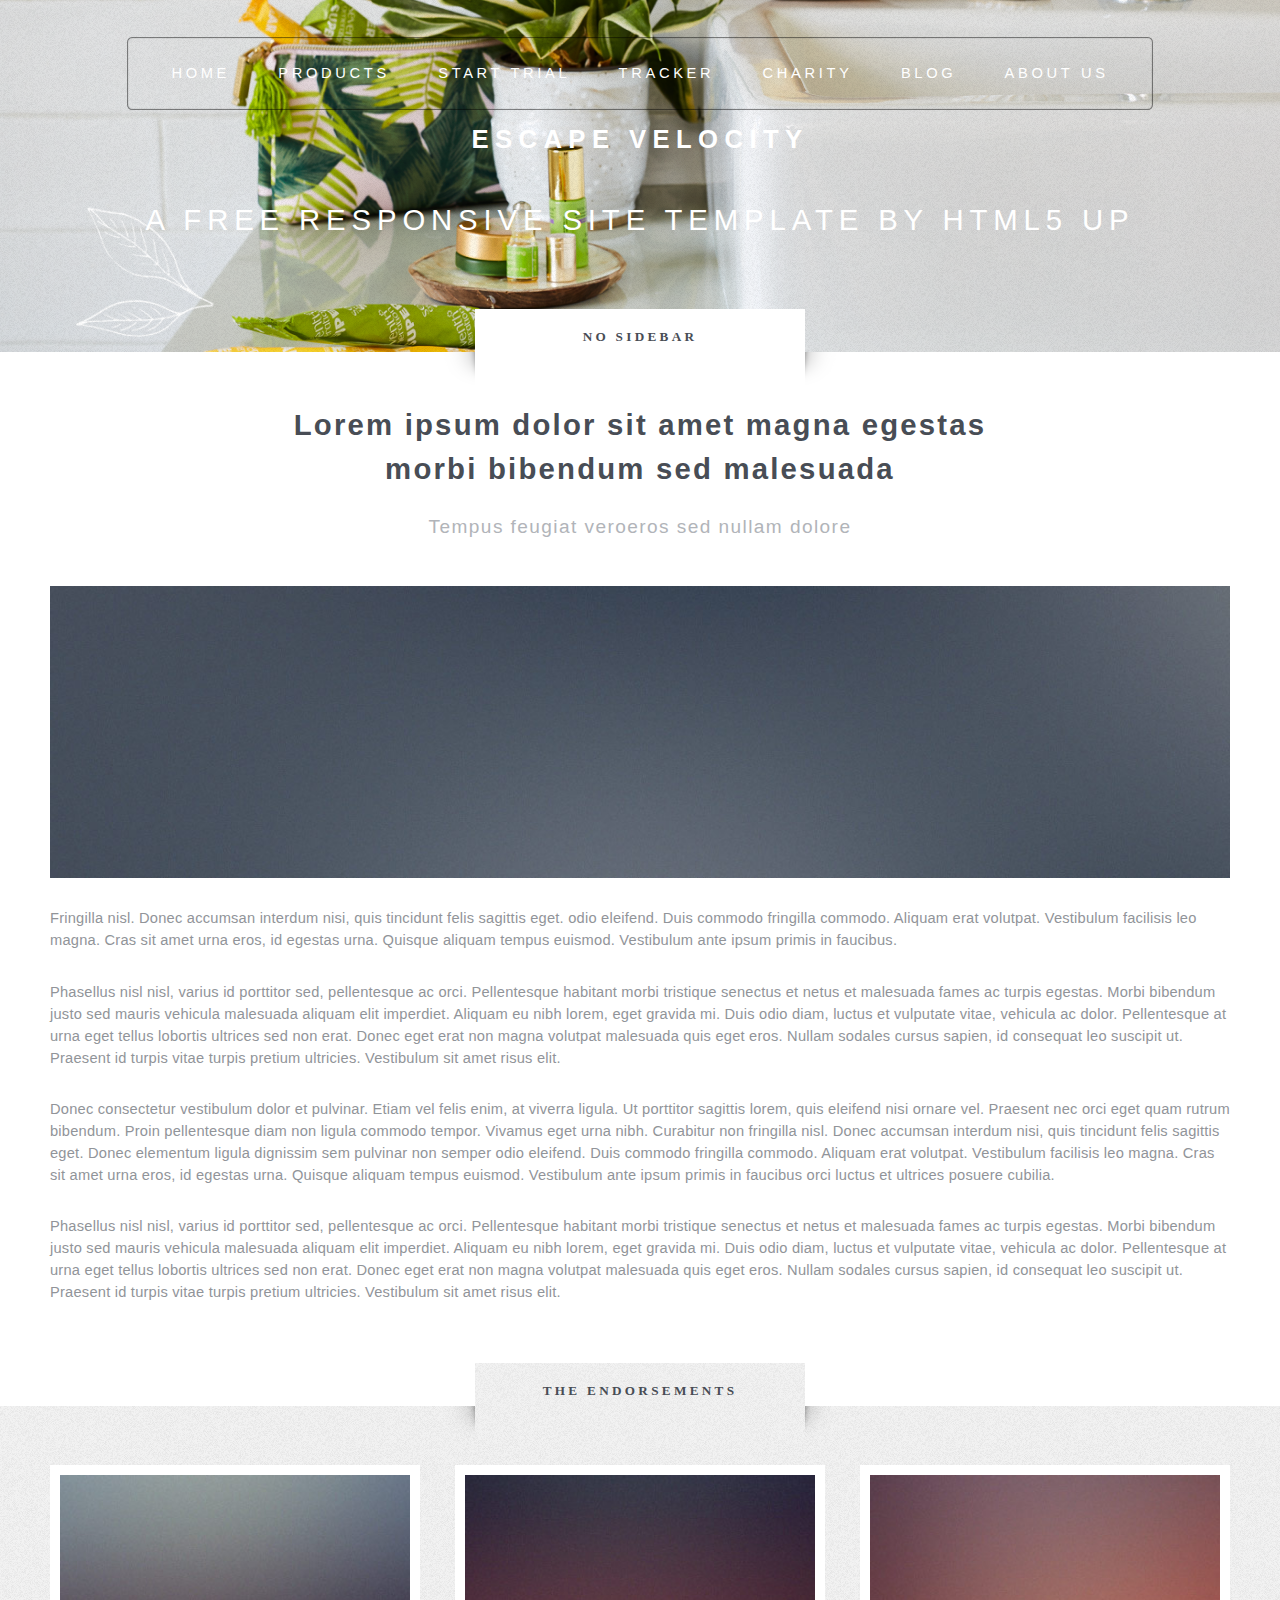
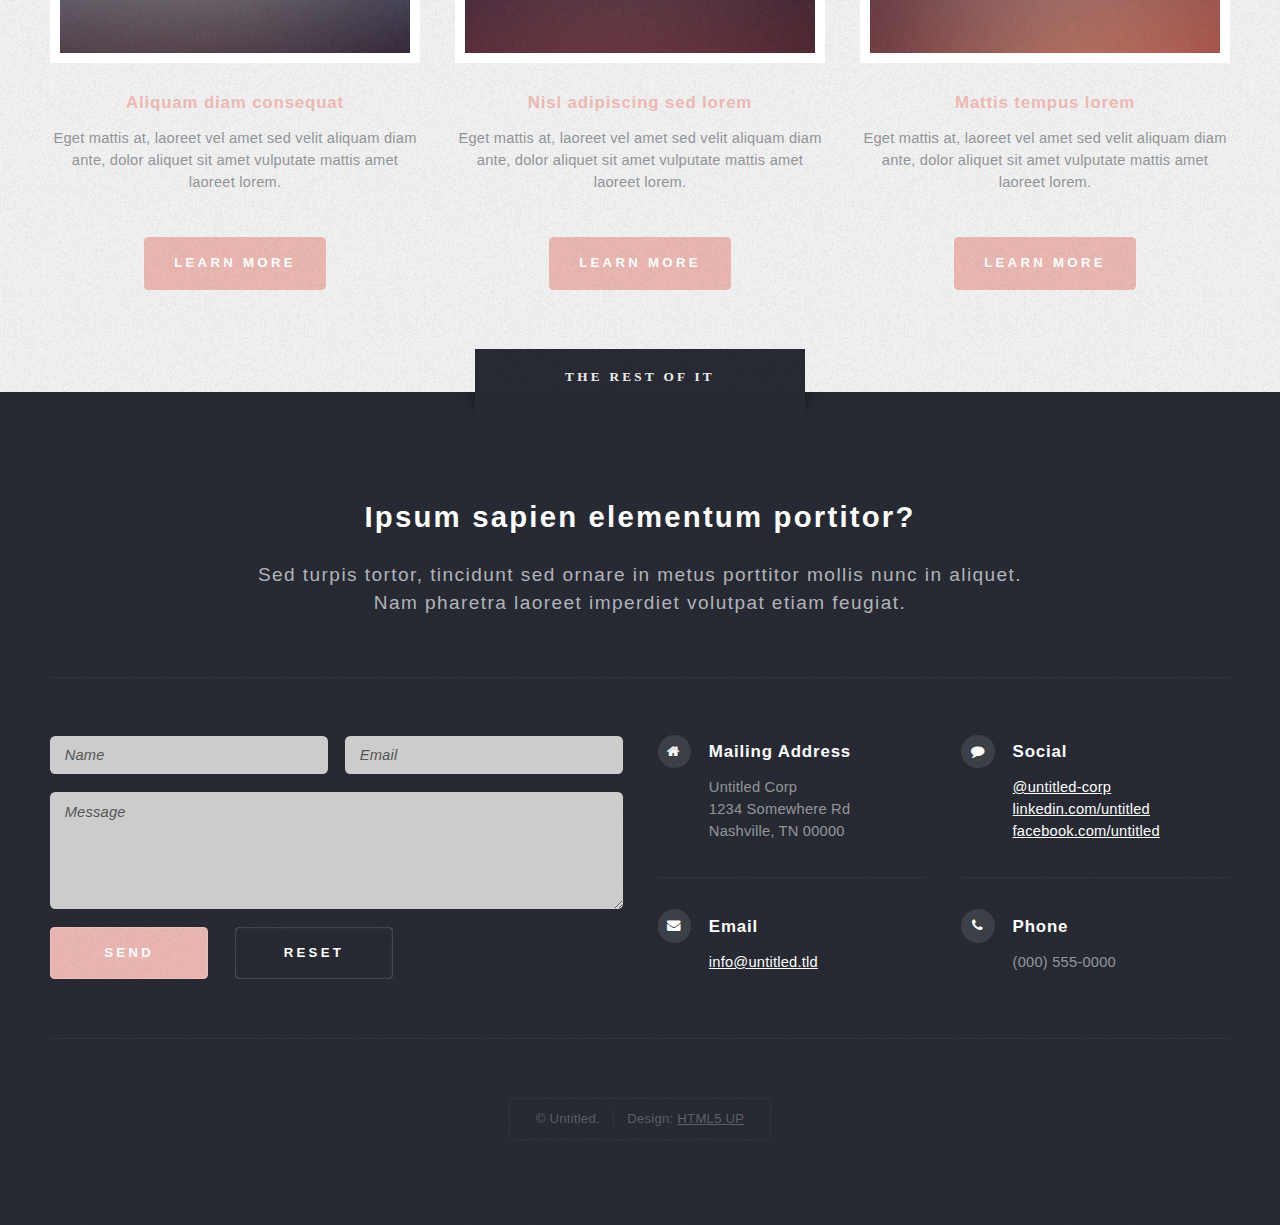
<file: aboutUs.html>
<!DOCTYPE HTML>
<!--
	Escape Velocity by HTML5 UP
	html5up.net | @ajlkn
	Free for personal and commercial use under the CCA 3.0 license (html5up.net/license)
-->
<html>
	<head>
		<title>No Sidebar - Escape Velocity by HTML5 UP</title>
		<meta charset="utf-8" />
		<meta name="viewport" content="width=device-width, initial-scale=1, user-scalable=no" />
		<link rel="stylesheet" href="https://stackpath.bootstrapcdn.com/bootstrap/4.1.3/css/bootstrap.min.css" integrity="sha384-MCw98/SFnGE8fJT3GXwEOngsV7Zt27NXFoaoApmYm81iuXoPkFOJwJ8ERdknLPMO" crossorigin="anonymous">
		<link rel="stylesheet" href="assets/css/main.css" />
		<link rel="stylesheet" href="startTrial.css" />

	</head>
	<body class="no-sidebar is-preload">
		<div id="page-wrapper">

			<!-- Header -->
				<section id="header" class="wrapper">

					<!-- Logo -->
						<div id="logo">
							<h1><a href="index.html">Escape Velocity</a></h1>
							<p>A free responsive site template by HTML5 UP</p>
						</div>

					<!-- Nav -->
			<nav id="nav">
							<ul>
								<li class="current"><a href="index.html">Home</a></li>
								<li><a href="products.html">Products</a></li>
								<li><a href="startTrial.html">Start Trial</a></li>
								<li><a href="tracker.html">Tracker</a></li>
								<li><a href="charity.html">Charity</a></li>
								<li><a href="blog.html">Blog</a></li>
								<li><a href="aboutUs.html">About Us</a></li>
							</ul>
						</nav>

				</section>

			<!-- Main -->
				<div id="main" class="wrapper style2">
					<div class="title">No Sidebar</div>
					<div class="container">

						<!-- Content -->
							<div id="content">
								<article class="box post">
									<header class="style1">
										<h2>Lorem ipsum dolor sit amet magna egestas<br class="mobile-hide" />
										morbi bibendum sed malesuada</h2>
										<p>Tempus feugiat veroeros sed nullam dolore</p>
									</header>
									<a href="#" class="image featured">
										<img src="images/pic01.jpg" alt="" />
									</a>
									<p>Fringilla nisl. Donec accumsan interdum nisi, quis tincidunt felis sagittis eget.
									odio eleifend. Duis commodo fringilla commodo. Aliquam erat volutpat. Vestibulum
									facilisis leo magna. Cras sit amet urna eros, id egestas urna. Quisque aliquam
									tempus euismod. Vestibulum ante ipsum primis in faucibus.</p>
									<p>Phasellus nisl nisl, varius id porttitor sed, pellentesque ac orci. Pellentesque
									habitant morbi tristique senectus et netus et malesuada fames ac turpis egestas. Morbi
									bibendum justo sed mauris vehicula malesuada aliquam elit imperdiet. Aliquam eu nibh
									lorem, eget gravida mi. Duis odio diam, luctus et vulputate vitae, vehicula ac dolor.
									Pellentesque at urna eget tellus lobortis ultrices sed non erat. Donec eget erat non
									magna volutpat malesuada quis eget eros. Nullam sodales cursus sapien, id consequat
									leo suscipit ut. Praesent id turpis vitae turpis pretium ultricies. Vestibulum sit
									amet risus elit.</p>
									<p>Donec consectetur vestibulum dolor et pulvinar. Etiam vel felis enim, at viverra
									ligula. Ut porttitor sagittis lorem, quis eleifend nisi ornare vel. Praesent nec orci
									eget quam rutrum bibendum. Proin pellentesque diam non ligula commodo tempor. Vivamus
									eget urna nibh. Curabitur non fringilla nisl. Donec accumsan interdum nisi, quis
									tincidunt felis sagittis eget. Donec elementum ligula dignissim sem pulvinar non semper
									odio eleifend. Duis commodo fringilla commodo. Aliquam erat volutpat. Vestibulum
									facilisis leo magna. Cras sit amet urna eros, id egestas urna. Quisque aliquam
									tempus euismod. Vestibulum ante ipsum primis in faucibus orci luctus et ultrices
									posuere cubilia.</p>
									<p>Phasellus nisl nisl, varius id porttitor sed, pellentesque ac orci. Pellentesque
									habitant morbi tristique senectus et netus et malesuada fames ac turpis egestas. Morbi
									bibendum justo sed mauris vehicula malesuada aliquam elit imperdiet. Aliquam eu nibh
									lorem, eget gravida mi. Duis odio diam, luctus et vulputate vitae, vehicula ac dolor.
									Pellentesque at urna eget tellus lobortis ultrices sed non erat. Donec eget erat non
									magna volutpat malesuada quis eget eros. Nullam sodales cursus sapien, id consequat
									leo suscipit ut. Praesent id turpis vitae turpis pretium ultricies. Vestibulum sit
									amet risus elit.</p>
								</article>
							</div>

					</div>
				</div>

			<!-- Highlights -->
				<section id="highlights" class="wrapper style3">
					<div class="title">The Endorsements</div>
					<div class="container">
						<div class="row aln-center">
							<div class="col-4 col-12-medium">
								<section class="highlight">
									<a href="#" class="image featured"><img src="images/pic02.jpg" alt="" /></a>
									<h3><a href="#">Aliquam diam consequat</a></h3>
									<p>Eget mattis at, laoreet vel amet sed velit aliquam diam ante, dolor aliquet sit amet vulputate mattis amet laoreet lorem.</p>
									<ul class="actions">
										<li><a href="#" class="button style1">Learn More</a></li>
									</ul>
								</section>
							</div>
							<div class="col-4 col-12-medium">
								<section class="highlight">
									<a href="#" class="image featured"><img src="images/pic03.jpg" alt="" /></a>
									<h3><a href="#">Nisl adipiscing sed lorem</a></h3>
									<p>Eget mattis at, laoreet vel amet sed velit aliquam diam ante, dolor aliquet sit amet vulputate mattis amet laoreet lorem.</p>
									<ul class="actions">
										<li><a href="#" class="button style1">Learn More</a></li>
									</ul>
								</section>
							</div>
							<div class="col-4 col-12-medium">
								<section class="highlight">
									<a href="#" class="image featured"><img src="images/pic04.jpg" alt="" /></a>
									<h3><a href="#">Mattis tempus lorem</a></h3>
									<p>Eget mattis at, laoreet vel amet sed velit aliquam diam ante, dolor aliquet sit amet vulputate mattis amet laoreet lorem.</p>
									<ul class="actions">
										<li><a href="#" class="button style1">Learn More</a></li>
									</ul>
								</section>
							</div>
						</div>
					</div>
				</section>

			<!-- Footer -->
				<section id="footer" class="wrapper">
					<div class="title">The Rest Of It</div>
					<div class="container">
						<header class="style1">
							<h2>Ipsum sapien elementum portitor?</h2>
							<p>
								Sed turpis tortor, tincidunt sed ornare in metus porttitor mollis nunc in aliquet.<br />
								Nam pharetra laoreet imperdiet volutpat etiam feugiat.
							</p>
						</header>
						<div class="row">
							<div class="col-6 col-12-medium">

								<!-- Contact Form -->
									<section>
										<form method="post" action="#">
											<div class="row gtr-50">
												<div class="col-6 col-12-small">
													<input type="text" name="name" id="contact-name" placeholder="Name" />
												</div>
												<div class="col-6 col-12-small">
													<input type="text" name="email" id="contact-email" placeholder="Email" />
												</div>
												<div class="col-12">
													<textarea name="message" id="contact-message" placeholder="Message" rows="4"></textarea>
												</div>
												<div class="col-12">
													<ul class="actions">
														<li><input type="submit" class="style1" value="Send" /></li>
														<li><input type="reset" class="style2" value="Reset" /></li>
													</ul>
												</div>
											</div>
										</form>
									</section>

							</div>
							<div class="col-6 col-12-medium">

								<!-- Contact -->
									<section class="feature-list small">
										<div class="row">
											<div class="col-6 col-12-small">
												<section>
													<h3 class="icon fa-home">Mailing Address</h3>
													<p>
														Untitled Corp<br />
														1234 Somewhere Rd<br />
														Nashville, TN 00000
													</p>
												</section>
											</div>
											<div class="col-6 col-12-small">
												<section>
													<h3 class="icon fa-comment">Social</h3>
													<p>
														<a href="#">@untitled-corp</a><br />
														<a href="#">linkedin.com/untitled</a><br />
														<a href="#">facebook.com/untitled</a>
													</p>
												</section>
											</div>
											<div class="col-6 col-12-small">
												<section>
													<h3 class="icon fa-envelope">Email</h3>
													<p>
														<a href="#">info@untitled.tld</a>
													</p>
												</section>
											</div>
											<div class="col-6 col-12-small">
												<section>
													<h3 class="icon fa-phone">Phone</h3>
													<p>
														(000) 555-0000
													</p>
												</section>
											</div>
										</div>
									</section>

							</div>
						</div>
						<div id="copyright">
							<ul>
								<li>&copy; Untitled.</li><li>Design: <a href="http://html5up.net">HTML5 UP</a></li>
							</ul>
						</div>
					</div>
				</section>

		</div>

		<!-- Scripts -->
			<script src="assets/js/jquery.min.js"></script>
			<script src="assets/js/jquery.dropotron.min.js"></script>
			<script src="assets/js/browser.min.js"></script>
			<script src="assets/js/breakpoints.min.js"></script>
			<script src="assets/js/util.js"></script>
			<script src="assets/js/main.js"></script>

	</body>
</html>
</file>
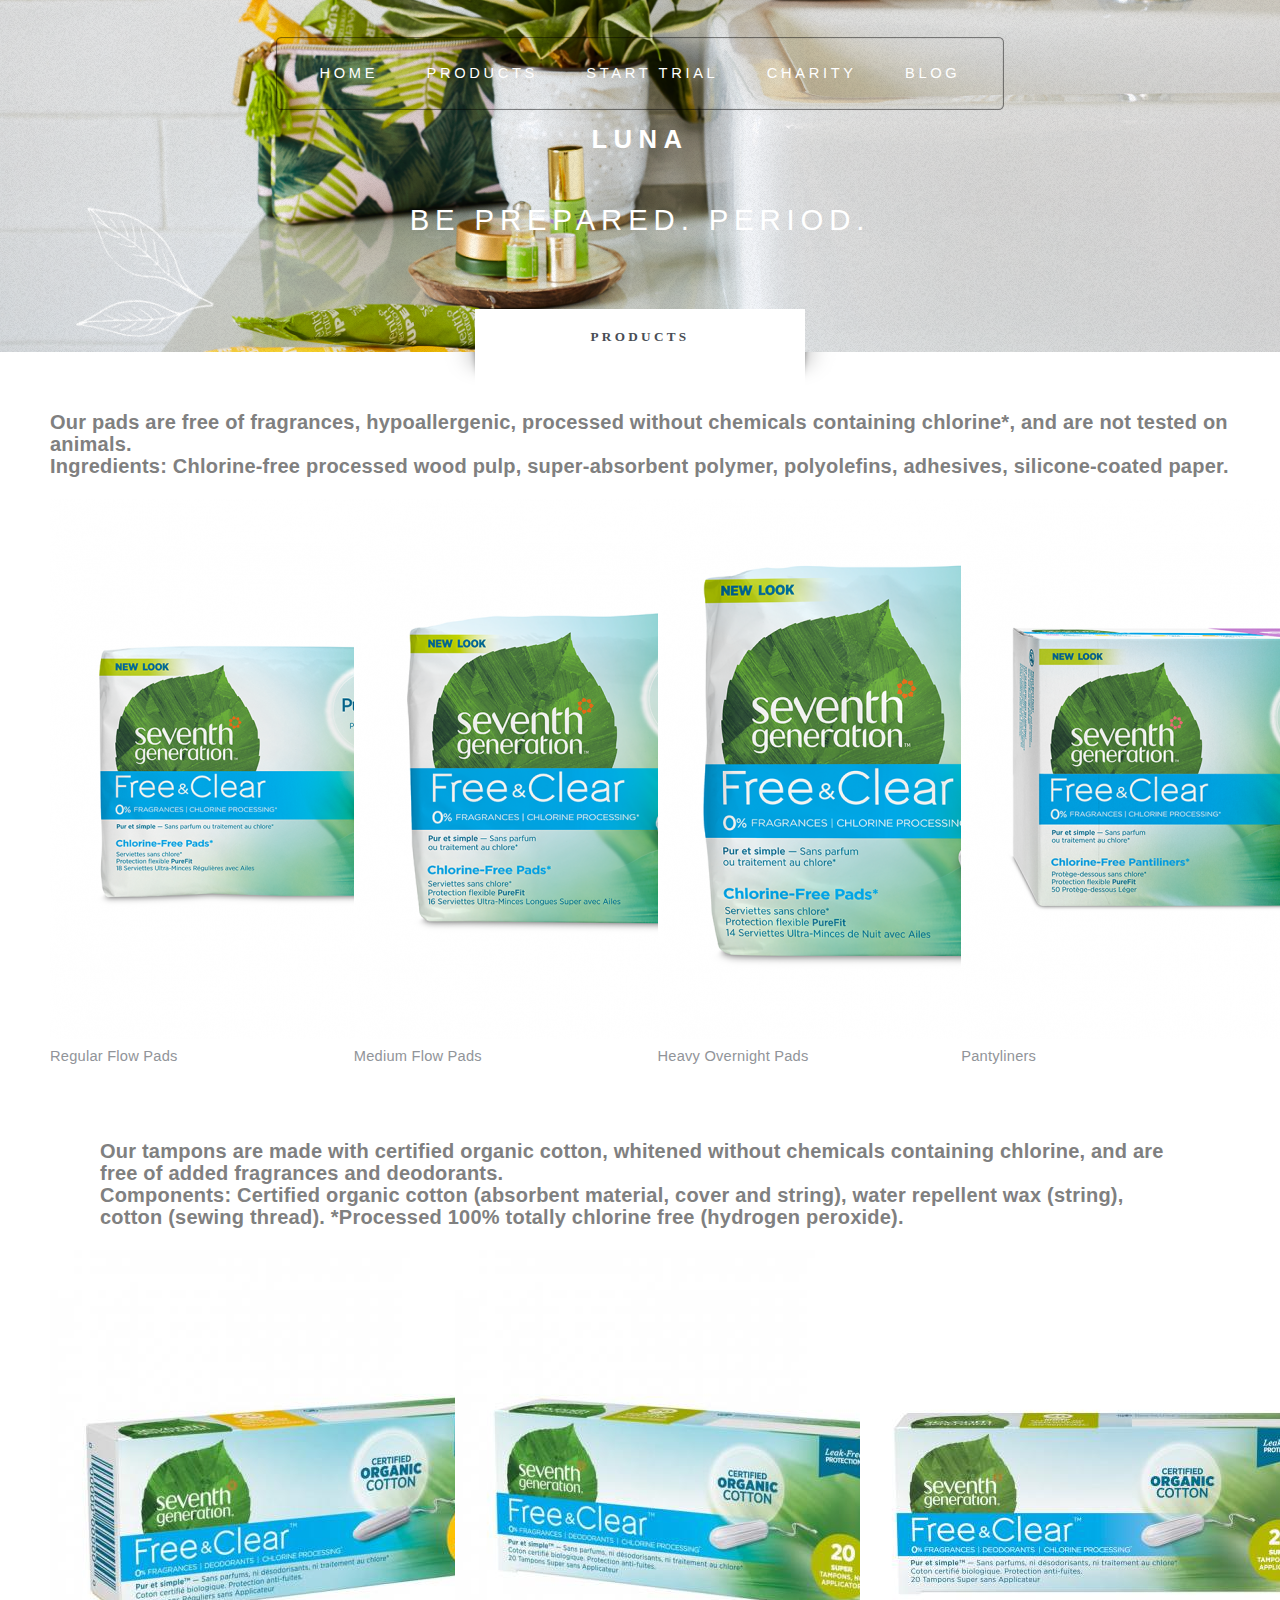
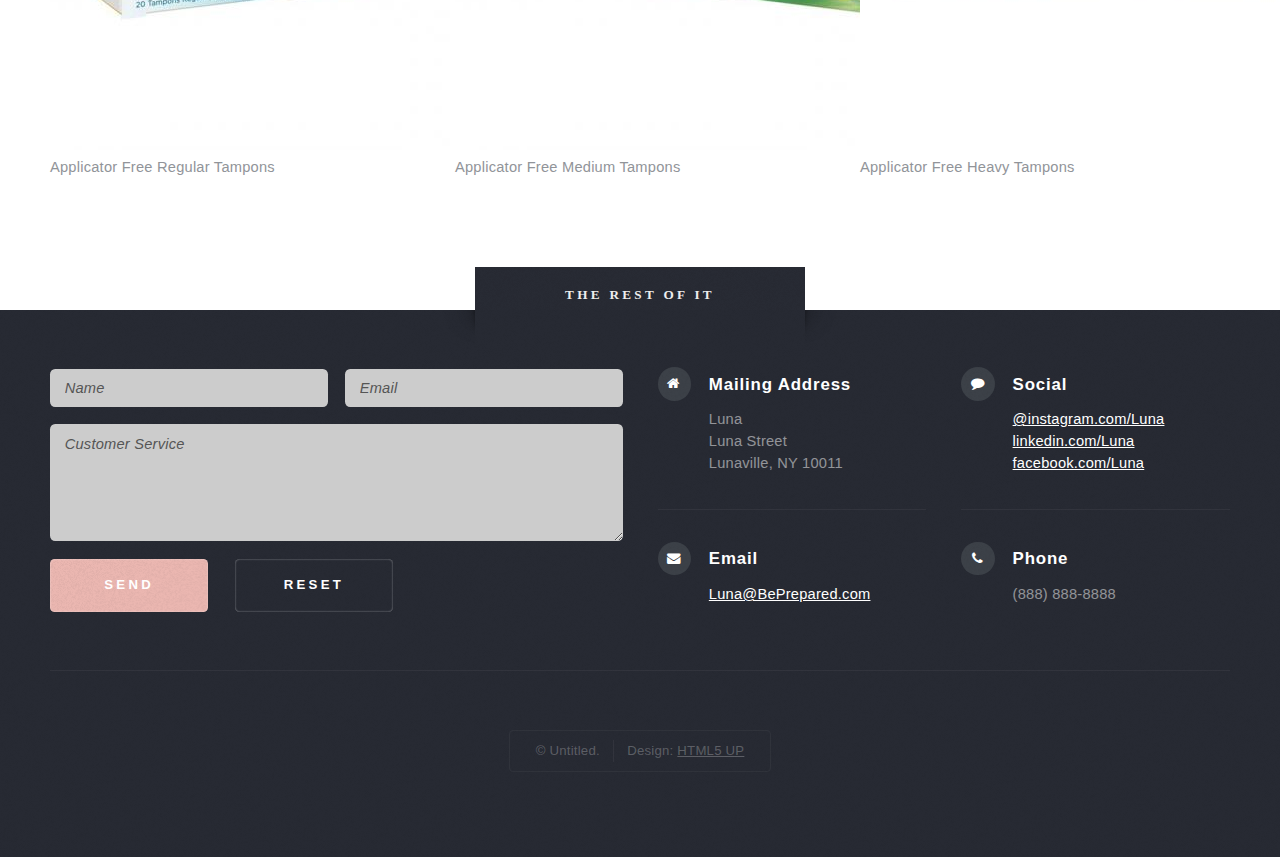
<file: products.html>
<!DOCTYPE HTML>
<!--home, start trial, products, charity, blog, about us-->
<!--
	Escape Velocity by HTML5 UP
	html5up.net | @ajlkn
	Free for personal and commercial use under the CCA 3.0 license (html5up.net/license)
-->
<html>
	<head>
		<title>Products</title>
		<meta charset="utf-8" />
		<meta name="viewport" content="width=device-width, initial-scale=1, user-scalable=no" />
		<link rel="stylesheet" href="https://stackpath.bootstrapcdn.com/bootstrap/4.1.3/css/bootstrap.min.css" integrity="sha384-MCw98/SFnGE8fJT3GXwEOngsV7Zt27NXFoaoApmYm81iuXoPkFOJwJ8ERdknLPMO" crossorigin="anonymous">
		<link rel="stylesheet" href="assets/css/main.css" />
				<link rel="stylesheet" href="startTrial.css" />

			
			<!-- Global site tag (gtag.js) - Google Analytics -->
			<script async src="https://www.googletagmanager.com/gtag/js?id=UA-123446276-1"></script>
			<script>
			  window.dataLayer = window.dataLayer || [];
			  function gtag(){dataLayer.push(arguments);}
			  gtag('js', new Date());
			
			  gtag('config', 'UA-123446276-1');
			</script>


	</head>
	<body class="left-sidebar is-preload">
		<div id="page-wrapper">

			<!-- Header -->
				<section id="header" class="wrapper">

					<!-- Logo -->
						<div id="logo">
							<h1><a>Luna</a></h1>
							<p>Be Prepared. Period.</p>
						</div>

			<!-- Nav -->
		<nav id="nav">
							<ul>
								<li class="current"><a href="index.html">Home</a></li>
								<li><a href="products.html">Products</a></li>
								<li><a href="startTrial.html">Start Trial</a></li>
								<!--<li><a href="tracker.html">Tracker</a></li>-->
								<li><a href="charity.html">Charity</a></li>
								<li><a href="blog.html">Blog</a></li>
							</ul>
						</nav>

				</section>

			<!-- Main -->
			
				<section id="main" class="wrapper style2">
					<div class="title">Products</div>
					

					
					<div class = 'container'>
  <div class="card-body textfun">
Our pads are free of fragrances, hypoallergenic, processed without chemicals containing chlorine*, and are not tested on animals. 
<br>Ingredients: Chlorine-free processed wood pulp, super-absorbent polymer, polyolefins, adhesives, silicone-coated paper.  </div>
<br>
            <!--first row goes here-->
            <div class = 'row'>
            	

              <div class = 'col-3'>
            <div class="card pads" style="width: 18rem;">
              <img class="card-img-top" src="assets/css/images/regpads.png" alt="Card image cap">
                <div class="card-body">
                  <p class="card-text">Regular Flow Pads</p>
                  

                </div>
            </div>
              </div>

            <div class = 'col-3'>
             <div class="card padsmed" style="width: 18rem;">
              <img class="card-img-top" src="assets/css/images/medpads.png">
                <div class="card-body">
                  <p class="card-text">Medium Flow Pads</p>
                            
                </div>
            </div>
             </div>
            
            <div class = 'col-3'>
             <div class="card padshev" style="width: 18rem;">
              <img class="card-img-top" src="assets/css/images/heavypads.png">
                <div class="card-body">
                  <p class="card-text">Heavy Overnight Pads</p>
                            
                </div>
            </div>
            </div>
            
              <div class = 'col-3'>
             <div class="card padshev" style="width: 18rem;">
              <img class="card-img-top" src="assets/css/images/pantyliners.png">
                <div class="card-body">
                  <p class="card-text">Pantyliners</p>
                            
                </div>
            </div>
            </div>
              </div>
						<br>
						<br>
						<div class = 'container'>
            <!--first row goes here-->
              <div class="card-body textfun">
Our tampons are made with certified organic cotton, whitened without chemicals containing chlorine, and are free of added fragrances and deodorants.
<br> Components: Certified organic cotton (absorbent material, cover and string), water repellent wax (string), cotton (sewing thread).
*Processed 100% totally chlorine free (hydrogen peroxide).  </div>
</div> 
<br>
            <div class = 'row'>
            	
              <div class = 'col-4'>
            <div class="card tampons" style="width: 18rem;">
              <img class="card-img-top" src="assets/css/images/regtamp.jpg" alt="Card image cap">
                <div class="card-body">
                  <p class="card-text">Applicator Free Regular Tampons</p>
                </div>
            </div>
              </div>

            <div class = 'col-4'>
             <div class="card tampons" style="width: 18rem;">
              <img class="card-img-top" src="assets/css/images/medtamp.jpg">
                <div class="card-body">
                  <p class="card-text">Applicator Free Medium Tampons</p>
                </div>
            </div>
             </div>
            
            <div class = 'col-4'>
             <div class="card tampons" style="width: 18rem;">
              <img class="card-img-top" src="assets/css/images/supertamp.jpg">
                <div class="card-body">
                  <p class="card-text">Applicator Free Heavy Tampons</p>
                </div>
            </div>
            </div>
              </div>
					</div>
				</section>

			<!-- Highlights -->
			<!--	<section id="highlights" class="wrapper style3">-->
			<!--		<div class="title">The Endorsements</div>-->
			<!--		<div class="container">-->
			<!--			<div class="row aln-center">-->
			<!--				<div class="col-4 col-12-medium">-->
			<!--					<section class="highlight">-->
			<!--						<a href="#" class="image featured"><img src="images/pic02.jpg" alt="" /></a>-->
			<!--						<h3><a href="#">Aliquam diam consequat</a></h3>-->
			<!--						<p>Eget mattis at, laoreet vel amet sed velit aliquam diam ante, dolor aliquet sit amet vulputate mattis amet laoreet lorem.</p>-->
			<!--						<ul class="actions">-->
			<!--							<li><a href="#" class="button style1">Learn More</a></li>-->
			<!--						</ul>-->
			<!--					</section>-->
			<!--				</div>-->
			<!--				<div class="col-4 col-12-medium">-->
			<!--					<section class="highlight">-->
			<!--						<a href="#" class="image featured"><img src="images/pic03.jpg" alt="" /></a>-->
			<!--						<h3><a href="#">Nisl adipiscing sed lorem</a></h3>-->
			<!--						<p>Eget mattis at, laoreet vel amet sed velit aliquam diam ante, dolor aliquet sit amet vulputate mattis amet laoreet lorem.</p>-->
			<!--						<ul class="actions">-->
			<!--							<li><a href="#" class="button style1">Learn More</a></li>-->
			<!--						</ul>-->
			<!--					</section>-->
			<!--				</div>-->
			<!--				<div class="col-4 col-12-medium">-->
			<!--					<section class="highlight">-->
			<!--						<a href="#" class="image featured"><img src="images/pic04.jpg" alt="" /></a>-->
			<!--						<h3><a href="#">Mattis tempus lorem</a></h3>-->
			<!--						<p>Eget mattis at, laoreet vel amet sed velit aliquam diam ante, dolor aliquet sit amet vulputate mattis amet laoreet lorem.</p>-->
			<!--						<ul class="actions">-->
			<!--							<li><a href="#" class="button style1">Learn More</a></li>-->
			<!--						</ul>-->
			<!--					</section>-->
			<!--				</div>-->
			<!--			</div>-->
			<!--		</div>-->
			<!--	</section>-->

			<!-- Footer -->
				<section id="footer" class="wrapper">
					<div class="title">The Rest Of It</div>
					<div class="container">
						<!--<header class="style1">-->
						<!--	<h2>Ipsum sapien elementum portitor?</h2>-->
						<!--	<p>-->
						<!--		Sed turpis tortor, tincidunt sed ornare in metus porttitor mollis nunc in aliquet.<br />-->
						<!--		Nam pharetra laoreet imperdiet volutpat etiam feugiat.-->
						<!--	</p>-->
						<!--</header>-->
						<div class="row">
		
							<div class="col-6 col-12-medium">

				<!-- Contact Form -->
									<section>
										<form method="post" action="#">
											<div class="row gtr-50">
												<div class="col-6 col-12-small">
													<input type="text" name="name" id="contact-name" placeholder="Name" />
												</div>
												<div class="col-6 col-12-small">
													<input type="text" name="email" id="contact-email" placeholder="Email" />
												</div>
												<div class="col-12">
													<textarea name="message" id="contact-message" placeholder="Customer Service" rows="4"></textarea>
												</div>
												<div class="col-12">
													<ul class="actions">
														<li><input type="submit" class="style1" value="Send" /></li>
														<li><input type="reset" class="style2" value="Reset" /></li>
													</ul>
												</div>
											</div>
										</form>
									</section>

							</div>
							<div class="col-6 col-12-medium">

								<!-- Contact -->
									<section class="feature-list small">
										<div class="row">
											<div class="col-6 col-12-small">
												<section>
													<h3 class="icon fa-home">Mailing Address</h3>
													<p>
														Luna<br />
														Luna Street<br />
														Lunaville, NY 10011
													</p>
												</section>
											</div>
											<div class="col-6 col-12-small">
												<section>
													<h3 class="icon fa-comment">Social</h3>
													<p>
														<a href="#">@instagram.com/Luna</a><br />
														<a href="#">linkedin.com/Luna</a><br />
														<a href="#">facebook.com/Luna</a>
													</p>
												</section>
											</div>
											<div class="col-6 col-12-small">
												<section>
													<h3 class="icon fa-envelope">Email</h3>
													<p>
														<a href="#">Luna@BePrepared.com</a>
													</p>
												</section>
											</div>
											<div class="col-6 col-12-small">
												<section>
													<h3 class="icon fa-phone">Phone</h3>
													<p>
														(888) 888-8888
													</p>
												</section>
											</div>
										</div>
									</section>

							</div>
						</div>
						<div id="copyright">
							<ul>
								<li>&copy; Untitled.</li><li>Design: <a href="http://html5up.net">HTML5 UP</a></li>
							</ul>
						</div>
					</div>
				</section>


		</div>

		<!-- Scripts -->
			<script src="assets/js/jquery.min.js"></script>
			<script src="assets/js/jquery.dropotron.min.js"></script>
			<script src="assets/js/browser.min.js"></script>
			<script src="assets/js/breakpoints.min.js"></script>
			<script src="assets/js/util.js"></script>
			<script src="products.js"></script>

	</body>
</html>
</file>
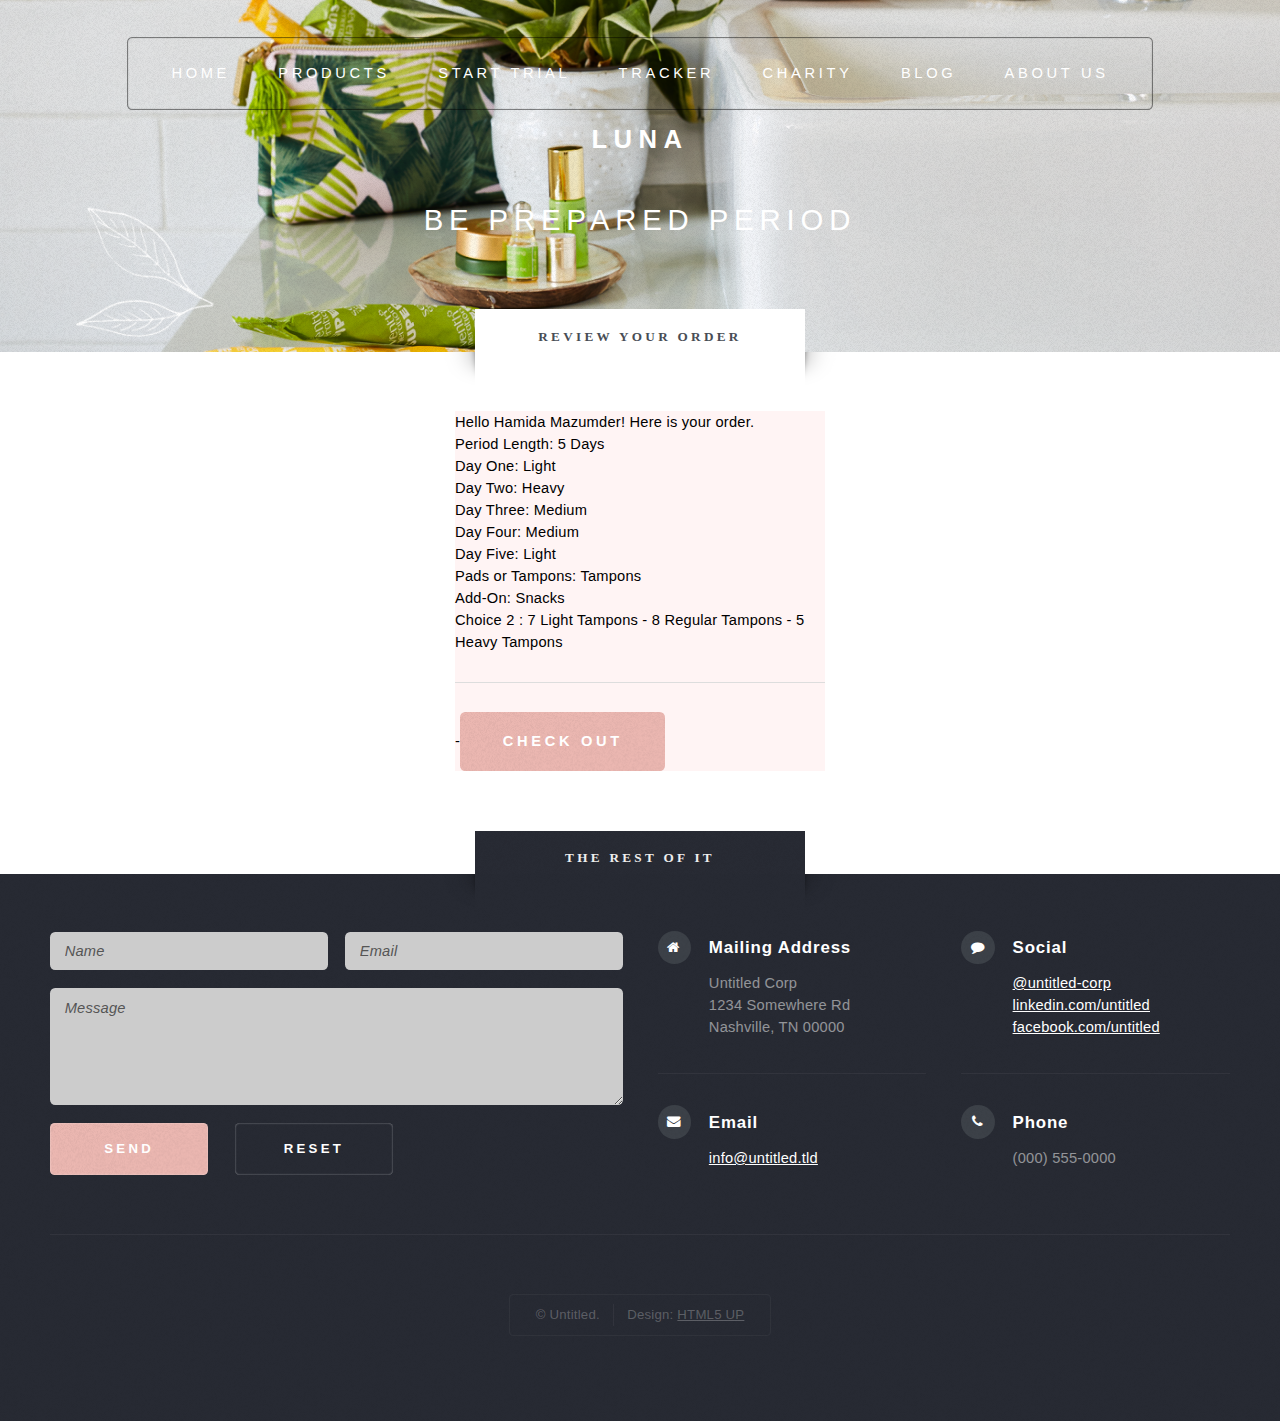
<file: reviewOrder.html>
<!DOCTYPE HTML>
<!--home, start trial, products, charity, blog, about us-->
<!--
	Escape Velocity by HTML5 UP
	html5up.net | @ajlkn
	Free for personal and commercial use under the CCA 3.0 license (html5up.net/license)
-->
<html>
	<head>
		<title>Products</title>
		<meta charset="utf-8" />
		<meta name="viewport" content="width=device-width, initial-scale=1, user-scalable=no" />
		<link rel="stylesheet" href="https://stackpath.bootstrapcdn.com/bootstrap/4.1.3/css/bootstrap.min.css" integrity="sha384-MCw98/SFnGE8fJT3GXwEOngsV7Zt27NXFoaoApmYm81iuXoPkFOJwJ8ERdknLPMO" crossorigin="anonymous">
		<link rel="stylesheet" href="assets/css/main.css" />
				<link rel="stylesheet" href="startTrial.css" />


<!-- Global site tag (gtag.js) - Google Analytics -->
<script async src="https://www.googletagmanager.com/gtag/js?id=UA-123446276-1"></script>
<script>
  window.dataLayer = window.dataLayer || [];
  function gtag(){dataLayer.push(arguments);}
  gtag('js', new Date());

  gtag('config', 'UA-123446276-1');
</script>
	</head>
	<body class="left-sidebar is-preload">
		<div id="page-wrapper">

			<!-- Header -->
				<section id="header" class="wrapper">

					<!-- Logo -->
						<div id="logo">
							<h1><a href="index.html">Luna</a></h1>
							<p>Be Prepared Period</p>
						</div>

			<!-- Nav -->
	<nav id="nav">
							<ul>
								<li class="current"><a href="index.html">Home</a></li>
								<li><a href="products.html">Products</a></li>
								<li><a href="startTrial.html">Start Trial</a></li>
								<li><a href="tracker.html">Tracker</a></li>
								<li><a href="charity.html">Charity</a></li>
								<li><a href="blog.html">Blog</a></li>
								<li><a href="aboutUs.html">About Us</a></li>
							</ul>
						</nav>

				</section>

			<!-- Main -->
				<section id="main" class="wrapper style2">
					<div id = "jumbo" class="title">Review Your Order</div>
					
					<div class = 'container'>
            <!--first row goes here-->
                <div class="row aln-center">
              <div class = 'col-4'>
                    <div class="jumbotron">
                  <!--<h1 class="display-4">Review Your Order!</h1>-->
                  <p class="lead jumbo">
                Hello Hamida Mazumder! Here is your order.
                                  <br>
                                  Period Length: 5 Days
                                    <br>

                  Day One: Light
                                    <br>

                  Day Two: Heavy
                                    <br>

                  Day Three: Medium
                                    <br>
                                    Day Four: Medium
                                    <br>
                                    Day Five: Light
                                    <br>

                  Pads or Tampons: Tampons
                                    <br>

                  Add-On: Snacks
                                    <br>

                  Choice 2 : 7 Light Tampons - 8 Regular Tampons - 5 Heavy Tampons
                                    <br>

                  
                  </p>
                  <hr class="my-4">
                  <!--<p>It uses utility classes for typography and spacing to space content out within the larger container.</p>-->
							-<a id = "startTrialButton" href="#" class="button style1 large">Check Out </a>
                </div>
            </div>
              </div>
			</section>

			<!-- Footer -->
				<section id="footer" class="wrapper">
					<div class="title">The Rest Of It</div>
					<div class="container">
						<!--<header class="style1">-->
						<!--	<h2>Ipsum sapien elementum portitor?</h2>-->
						<!--	<p>-->
						<!--		Sed turpis tortor, tincidunt sed ornare in metus porttitor mollis nunc in aliquet.<br />-->
						<!--		Nam pharetra laoreet imperdiet volutpat etiam feugiat.-->
						<!--	</p>-->
						<!--</header>-->
						<div class="row">
							<div class="col-6 col-12-medium">

								<!-- Contact Form -->
									<section>
										<form method="post" action="#">
											<div class="row gtr-50">
												<div class="col-6 col-12-small">
													<input type="text" name="name" id="contact-name" placeholder="Name" />
												</div>
												<div class="col-6 col-12-small">
													<input type="text" name="email" id="contact-email" placeholder="Email" />
												</div>
												<div class="col-12">
													<textarea name="message" id="contact-message" placeholder="Message" rows="4"></textarea>
												</div>
												<div class="col-12">
													<ul class="actions">
														<li><input type="submit" class="style1" value="Send" /></li>
														<li><input type="reset" class="style2" value="Reset" /></li>
													</ul>
												</div>
											</div>
										</form>
									</section>

							</div>
							<div class="col-6 col-12-medium">

								<!-- Contact -->
									<section class="feature-list small">
										<div class="row">
											<div class="col-6 col-12-small">
												<section>
													<h3 class="icon fa-home">Mailing Address</h3>
													<p>
														Untitled Corp<br />
														1234 Somewhere Rd<br />
														Nashville, TN 00000
													</p>
												</section>
											</div>
											<div class="col-6 col-12-small">
												<section>
													<h3 class="icon fa-comment">Social</h3>
													<p>
														<a href="#">@untitled-corp</a><br />
														<a href="#">linkedin.com/untitled</a><br />
														<a href="#">facebook.com/untitled</a>
													</p>
												</section>
											</div>
											<div class="col-6 col-12-small">
												<section>
													<h3 class="icon fa-envelope">Email</h3>
													<p>
														<a href="#">info@untitled.tld</a>
													</p>
												</section>
											</div>
											<div class="col-6 col-12-small">
												<section>
													<h3 class="icon fa-phone">Phone</h3>
													<p>
														(000) 555-0000
													</p>
												</section>
											</div>
										</div>
									</section>

							</div>
						</div>
						<div id="copyright">
							<ul>
								<li>&copy; Untitled.</li><li>Design: <a href="http://html5up.net">HTML5 UP</a></li>
							</ul>
						</div>
					</div>
				</section>

		</div>

		<!-- Scripts -->
			<script src="assets/js/jquery.min.js"></script>
			<script src="assets/js/jquery.dropotron.min.js"></script>
			<script src="assets/js/browser.min.js"></script>
			<script src="assets/js/breakpoints.min.js"></script>
			<script src="assets/js/util.js"></script>
			<script src="assets/js/main.js"></script>

	</body>
</html>
</file>
<file: startTrial.css>
.darker{
		background-color: #fff4f4  !important;

	}
	
.hidden{
        display:none;
      }
      
      
/*      #cbpads*/
/*      {*/
/*        height: 145px; */
/*        width: 210px; */
        /*max-width: ; */
        /*max-height: ;*/
/*}*/
/*      }*/


.jumbotron {
    background-color:transparent !important; 
     background-color: #fff4f4 !important; 
    color: black !important; 

}


.jumbo {
    /*background-color:transparent !important; */
    /* background-color: #fff4f4 !important; */
    color: black !important; 

}

/*#image*/
/*{    */
/*    position:absolute;*/
/*    left:0;*/
/*    top:0;*/
/*}*/

.textfun
{
    color:grey;
    font-size:20px;
    font-weight:bold;
}

#girls
{
    font-size:125px;
    		color:white;

}

	#headerBlog {
		display: -moz-flex;
		display: -webkit-flex;
		display: -ms-flex;
		display: flex;
		-moz-align-items: center;
		-webkit-align-items: center;
		-ms-align-items: center;
		align-items: center;
		-moz-justify-content: center;
		-webkit-justify-content: center;
		-ms-justify-content: center;
		justify-content: center;
		position: relative;
		height: 24em;
		/*background: F0F0F0;*/
		background: url("https://fixcom.azureedge.net/assets/content/19965/a-guide-to-succulents-header.png") center center;
		background-size: cover;
		padding: 0;
	}
	
	#navBlog {
		position: absolute;
		display: block;
		top: 2.5em;
		left: 0;
		width: 100%;
		text-align: center;
	}

		#navBlog > ul {
			display: inline-block;
			border-radius: 0.35em;
			box-shadow: inset 0px 0px 1px 1px rgba(0, 0, 0, 0.5);
			padding: 0 1.5em 0 1.5em;
		}

			#navBlog > ul > li {
				display: inline-block;
				text-align: center;
				padding: 0 1.5em 0 1.5em;
			}

				#navBlog > ul > li > ul {

					display: none;
				}

				#navBlog > ul > li > a, #nav > ul > li > span {
					
					display: block;
					color: white;
					/*color: rgba(255, 255, 255, 0.75);*/
					text-transform: uppercase;
					text-decoration: none;
					font-size: 1em;
					letter-spacing: 0.25em;
					height: 5em;
					line-height: 5em;
					-moz-transition: all .25s ease-in-out;
					-webkit-transition: all .25s ease-in-out;
					-o-transition: all .25s ease-in-out;
					-ms-transition: all .25s ease-in-out;
					transition: all .25s ease-in-out;
					outline: 1;
					    font-weight:bold;

				}

				#navBlog > ul > li:hover > a {
			color: white;
								    font-weight:bold;

				}

				#navBlog > ul > li.active > a, #nav > ul > li.active > span {
			color: white;
								    font-weight:bold;

				}

	.dropotron {
		background: #222835 url("images/overlay.png");
		background-color: rgba(44, 50, 63, 0.925);
		padding: 1.25em 1em 1.25em 1em;
		border-radius: 0.35em;
		box-shadow: inset 0px 0px 1px 1px rgba(255, 255, 255, 0.25);
		min-width: 12em;
		text-align: left;
		margin-top: -1.25em;
		margin-left: -1px;
		list-style: none;
	}

		.dropotron.level-0 {
			margin-top: -1px;
			margin-left: 0;
			border-top-left-radius: 0;
			border-top-right-radius: 0;
		}

		.dropotron a, .dropotron span {
			-moz-transition: all .25s ease-in-out;
			-webkit-transition: all .25s ease-in-out;
			-ms-transition: all .25s ease-in-out;
			transition: all .25s ease-in-out;
			display: block;
			color: #eee;
			color: rgba(255, 255, 255, 0.75);
			text-transform: uppercase;
			text-decoration: none;
			font-size: 0.7em;
			letter-spacing: 0.25em;
			border-top: solid 1px rgba(255, 255, 255, 0.15);
			line-height: 3em;
		}

		.dropotron li {
			padding-left: 0;
		}

			.dropotron li:first-child a, .dropotron li:first-child span {
				border-top: 0;
			}

			.dropotron li:hover > a, .dropotron li:hover > span {
				color: #fff;
			}
			
			#headerCharity {
		display: -moz-flex;
		display: -webkit-flex;
		display: -ms-flex;
		display: flex;
		-moz-align-items: center;
		-webkit-align-items: center;
		-ms-align-items: center;
		align-items: center;
		-moz-justify-content: center;
		-webkit-justify-content: center;
		-ms-justify-content: center;
		justify-content: center;
		position: relative;
		height: 24em;
		/*background: F0F0F0;*/
		/*background-image: "assets/css/images/bookshelf.jpg";*/
		    background-image: url("assets/css/images/brownGals.jpg");

		background-size: cover;
		padding: 0;
	}
	
	#girls
{
    font-size:90px;
    		color:white;

}

.jumboText
{
					color: black;

}

.bd{
	font-size:90px;
}

.twocycles{
		font-size:25px;
					text-transform: none;
					color: black;
					text-align: center;

}

.back{
	background-color:  #fff4f4 !important;
}

.plus{
			font-size:150px;

}

.end{
						color: black;

}

.whites{
	background-color:white !important;
}
</file>
<file: assets/css/main.css>
@import url("font-awesome.min.css");
/*@import url("https://fonts.googleapis.com/css?family=Source+Sans+Pro:400,400italic,700,900");*/
/*//e97770*/
/*
	Escape Velocity by HTML5 UP
	html5up.net | @ajlkn
	Free for personal and commercial use under the CCA 3.0 license (html5up.net/license)
*/

html, body, div, span, applet, object,
iframe, h1, h2, h3, h4, h5, h6, p, blockquote,
pre, a, abbr, acronym, address, big, cite,
code, del, dfn, em, img, ins, kbd, q, s, samp,
small, strike, strong, sub, sup, tt, var, b,
u, i, center, dl, dt, dd, ol, ul, li, fieldset,
form, label, legend, table, caption, tbody,
tfoot, thead, tr, th, td, article, aside,
canvas, details, embed, figure, figcaption,
footer, header, hgroup, menu, nav, output, ruby,
section, summary, time, mark, audio, video {
	margin: 0;
	padding: 0;
	border: 0;
	font-size: 100%;
	font: inherit;
	vertical-align: baseline;}

article, aside, details, figcaption, figure,
footer, header, hgroup, menu, nav, section {
	display: block;}

body {
	line-height: 1;
}

ol, ul {
	list-style: none;
}

blockquote, q {
	quotes: none;
}

	blockquote:before, blockquote:after, q:before, q:after {
		content: '';
		content: none;
	}

table {
	border-collapse: collapse;
	border-spacing: 0;
}

body {
	-webkit-text-size-adjust: none;
}

mark {
	background-color: transparent;
	color: inherit;
}

input::-moz-focus-inner {
	border: 0;
	padding: 0;
}

input, select, textarea {
	-moz-appearance: none;
	-webkit-appearance: none;
	-ms-appearance: none;
	appearance: none;
}

/* Basic */

	@-ms-viewport {
		width: device-width;
	}

	html {
		box-sizing: border-box;
	}

	*, *:before, *:after {
		box-sizing: inherit;
	}

	body.is-preload *, body.is-preload *:before, body.is-preload *:after {
		-moz-animation: none !important;
		-webkit-animation: none !important;
		-ms-animation: none !important;
		animation: none !important;
		-moz-transition: none !important;
		-webkit-transition: none !important;
		-ms-transition: none !important;
		transition: none !important;
	}

	body, input, textarea, select {
		font-family: 'Source Sans Pro', sans-serif;
		font-weight: 400;
		color: #919499;
		font-size: 14pt;
		line-height: 1.75em;
		letter-spacing: 0.025em;
	}

	h1, h2, h3, h4, h5, h6 {
		font-weight: 700;
		color: #484d55;

	}

		h1 a, h2 a, h3 a, h4 a, h5 a, h6 a {
			color: inherit;
			text-decoration: none;
		}

	a {
		-moz-transition: color .25s ease-in-out;
		-webkit-transition: color .25s ease-in-out;
		-ms-transition: color .25s ease-in-out;
		transition: color .25s ease-in-out;
		text-decoration: underline;
		color: #717479;
	}

		a:hover {
			text-decoration: none;
		}

	strong, b {
		font-weight: 700;
		color: #484d55;
	}

	blockquote {
		border-left: solid 0.5em #ddd;
		padding: 1em 0 1em 2em;
		font-style: italic;
	}

	em, i {
		font-style: italic;
	}

	hr {
		border: 0;
		border-top: solid 1px #ddd;
		margin: 2em 0 2em 0;
	}

	sub {
		position: relative;
		top: 0.5em;
		font-size: 0.8em;
	}

	sup {
		position: relative;
		top: -0.5em;
		font-size: 0.8em;
	}

	.nobr {
		white-space: nowrap;
	}

	br.clear {
		clear: both;
	}

	p, ul, ol, dl, table, blockquote, form {
		margin-bottom: 2em;
	}

/* Container */

	.container {
		margin: 0 auto;
		max-width: 100%;
		width: 68em;
	}

		@media screen and (max-width: 1680px) {

			.container {
				width: 70em;
			}

		}

		@media screen and (max-width: 1280px) {

			.container {
				width: calc(100% - 100px);
			}

		}

		@media screen and (max-width: 980px) {

			.container {
				width: calc(100% - 100px);
			}

		}

		@media screen and (max-width: 736px) {

			.container {
				width: calc(100% - 40px);
			}

		}

/* Row */

	.row {
		display: flex;
		flex-wrap: wrap;
		box-sizing: border-box;
		align-items: stretch;
	}

		.row > * {
			box-sizing: border-box;
		}

		.row.gtr-uniform > * > :last-child {
			margin-bottom: 0;
		}

		.row.aln-left {
			justify-content: flex-start;
		}

		.row.aln-center {
			justify-content: center;
		}

		.row.aln-right {
			justify-content: flex-end;
		}

		.row.aln-top {
			align-items: flex-start;
		}

		.row.aln-middle {
			align-items: center;
		}

		.row.aln-bottom {
			align-items: flex-end;
		}

		.row > .imp {
			order: -1;
		}

		.row > .col-1 {
			width: 8.3333333333%;
		}

		.row > .off-1 {
			margin-left: 8.3333333333%;
		}

		.row > .col-2 {
			width: 16.6666666667%;
		}

		.row > .off-2 {
			margin-left: 16.6666666667%;
		}

		.row > .col-3 {
			width: 25%;
		}

		.row > .off-3 {
			margin-left: 25%;
		}

		.row > .col-4 {
			width: 33.3333333333%;
		}

		.row > .off-4 {
			margin-left: 33.3333333333%;
		}

		.row > .col-5 {
			width: 41.6666666667%;
		}

		.row > .off-5 {
			margin-left: 41.6666666667%;
		}

		.row > .col-6 {
			width: 50%;
		}

		.row > .off-6 {
			margin-left: 50%;
		}

		.row > .col-7 {
			width: 58.3333333333%;
		}

		.row > .off-7 {
			margin-left: 58.3333333333%;
		}

		.row > .col-8 {
			width: 66.6666666667%;
		}

		.row > .off-8 {
			margin-left: 66.6666666667%;
		}

		.row > .col-9 {
			width: 75%;
		}

		.row > .off-9 {
			margin-left: 75%;
		}

		.row > .col-10 {
			width: 83.3333333333%;
		}

		.row > .off-10 {
			margin-left: 83.3333333333%;
		}

		.row > .col-11 {
			width: 91.6666666667%;
		}

		.row > .off-11 {
			margin-left: 91.6666666667%;
		}

		.row > .col-12 {
			width: 100%;
		}

		.row > .off-12 {
			margin-left: 100%;
		}

		.row.gtr-0 {
			margin-top: 0px;
			margin-left: 0px;
		}

			.row.gtr-0 > * {
				padding: 0px 0 0 0px;
			}

			.row.gtr-0.gtr-uniform {
				margin-top: 0px;
			}

				.row.gtr-0.gtr-uniform > * {
					padding-top: 0px;
				}

		.row.gtr-25 {
			margin-top: -12.5px;
			margin-left: -12.5px;
		}

			.row.gtr-25 > * {
				padding: 12.5px 0 0 12.5px;
			}

			.row.gtr-25.gtr-uniform {
				margin-top: -12.5px;
			}

				.row.gtr-25.gtr-uniform > * {
					padding-top: 12.5px;
				}

		.row.gtr-50 {
			margin-top: -25px;
			margin-left: -25px;
		}

			.row.gtr-50 > * {
				padding: 25px 0 0 25px;
			}

			.row.gtr-50.gtr-uniform {
				margin-top: -25px;
			}

				.row.gtr-50.gtr-uniform > * {
					padding-top: 25px;
				}

		.row {
			margin-top: -50px;
			margin-left: -50px;
		}

			.row > * {
				padding: 50px 0 0 50px;
			}

			.row.gtr-uniform {
				margin-top: -50px;
			}

				.row.gtr-uniform > * {
					padding-top: 50px;
				}

		.row.gtr-150 {
			margin-top: -75px;
			margin-left: -75px;
		}

			.row.gtr-150 > * {
				padding: 75px 0 0 75px;
			}

			.row.gtr-150.gtr-uniform {
				margin-top: -75px;
			}

				.row.gtr-150.gtr-uniform > * {
					padding-top: 75px;
				}

		.row.gtr-200 {
			margin-top: -100px;
			margin-left: -100px;
		}

			.row.gtr-200 > * {
				padding: 100px 0 0 100px;
			}

			.row.gtr-200.gtr-uniform {
				margin-top: -100px;
			}

				.row.gtr-200.gtr-uniform > * {
					padding-top: 100px;
				}

		@media screen and (max-width: 1680px) {

			.row {
				display: flex;
				flex-wrap: wrap;
				box-sizing: border-box;
				align-items: stretch;
			}

				.row > * {
					box-sizing: border-box;
				}

				.row.gtr-uniform > * > :last-child {
					margin-bottom: 0;
				}

				.row.aln-left {
					justify-content: flex-start;
				}

				.row.aln-center {
					justify-content: center;
				}

				.row.aln-right {
					justify-content: flex-end;
				}

				.row.aln-top {
					align-items: flex-start;
				}

				.row.aln-middle {
					align-items: center;
				}

				.row.aln-bottom {
					align-items: flex-end;
				}

				.row > .imp-xlarge {
					order: -1;
				}

				.row > .col-1-xlarge {
					width: 8.3333333333%;
				}

				.row > .off-1-xlarge {
					margin-left: 8.3333333333%;
				}

				.row > .col-2-xlarge {
					width: 16.6666666667%;
				}

				.row > .off-2-xlarge {
					margin-left: 16.6666666667%;
				}

				.row > .col-3-xlarge {
					width: 25%;
				}

				.row > .off-3-xlarge {
					margin-left: 25%;
				}

				.row > .col-4-xlarge {
					width: 33.3333333333%;
				}

				.row > .off-4-xlarge {
					margin-left: 33.3333333333%;
				}

				.row > .col-5-xlarge {
					width: 41.6666666667%;
				}

				.row > .off-5-xlarge {
					margin-left: 41.6666666667%;
				}

				.row > .col-6-xlarge {
					width: 50%;
				}

				.row > .off-6-xlarge {
					margin-left: 50%;
				}

				.row > .col-7-xlarge {
					width: 58.3333333333%;
				}

				.row > .off-7-xlarge {
					margin-left: 58.3333333333%;
				}

				.row > .col-8-xlarge {
					width: 66.6666666667%;
				}

				.row > .off-8-xlarge {
					margin-left: 66.6666666667%;
				}

				.row > .col-9-xlarge {
					width: 75%;
				}

				.row > .off-9-xlarge {
					margin-left: 75%;
				}

				.row > .col-10-xlarge {
					width: 83.3333333333%;
				}

				.row > .off-10-xlarge {
					margin-left: 83.3333333333%;
				}

				.row > .col-11-xlarge {
					width: 91.6666666667%;
				}

				.row > .off-11-xlarge {
					margin-left: 91.6666666667%;
				}

				.row > .col-12-xlarge {
					width: 100%;
				}

				.row > .off-12-xlarge {
					margin-left: 100%;
				}

				.row.gtr-0 {
					margin-top: 0px;
					margin-left: 0px;
				}

					.row.gtr-0 > * {
						padding: 0px 0 0 0px;
					}

					.row.gtr-0.gtr-uniform {
						margin-top: 0px;
					}

						.row.gtr-0.gtr-uniform > * {
							padding-top: 0px;
						}

				.row.gtr-25 {
					margin-top: -12.5px;
					margin-left: -12.5px;
				}

					.row.gtr-25 > * {
						padding: 12.5px 0 0 12.5px;
					}

					.row.gtr-25.gtr-uniform {
						margin-top: -12.5px;
					}

						.row.gtr-25.gtr-uniform > * {
							padding-top: 12.5px;
						}

				.row.gtr-50 {
					margin-top: -25px;
					margin-left: -25px;
				}

					.row.gtr-50 > * {
						padding: 25px 0 0 25px;
					}

					.row.gtr-50.gtr-uniform {
						margin-top: -25px;
					}

						.row.gtr-50.gtr-uniform > * {
							padding-top: 25px;
						}

				.row {
					margin-top: -50px;
					margin-left: -50px;
				}

					.row > * {
						padding: 50px 0 0 50px;
					}

					.row.gtr-uniform {
						margin-top: -50px;
					}

						.row.gtr-uniform > * {
							padding-top: 50px;
						}

				.row.gtr-150 {
					margin-top: -75px;
					margin-left: -75px;
				}

					.row.gtr-150 > * {
						padding: 75px 0 0 75px;
					}

					.row.gtr-150.gtr-uniform {
						margin-top: -75px;
					}

						.row.gtr-150.gtr-uniform > * {
							padding-top: 75px;
						}

				.row.gtr-200 {
					margin-top: -100px;
					margin-left: -100px;
				}

					.row.gtr-200 > * {
						padding: 100px 0 0 100px;
					}

					.row.gtr-200.gtr-uniform {
						margin-top: -100px;
					}

						.row.gtr-200.gtr-uniform > * {
							padding-top: 100px;
						}

		}

		@media screen and (max-width: 1280px) {

			.row {
				display: flex;
				flex-wrap: wrap;
				box-sizing: border-box;
				align-items: stretch;
			}

				.row > * {
					box-sizing: border-box;
				}

				.row.gtr-uniform > * > :last-child {
					margin-bottom: 0;
				}

				.row.aln-left {
					justify-content: flex-start;
				}

				.row.aln-center {
					justify-content: center;
				}

				.row.aln-right {
					justify-content: flex-end;
				}

				.row.aln-top {
					align-items: flex-start;
				}

				.row.aln-middle {
					align-items: center;
				}

				.row.aln-bottom {
					align-items: flex-end;
				}

				.row > .imp-large {
					order: -1;
				}

				.row > .col-1-large {
					width: 8.3333333333%;
				}

				.row > .off-1-large {
					margin-left: 8.3333333333%;
				}

				.row > .col-2-large {
					width: 16.6666666667%;
				}

				.row > .off-2-large {
					margin-left: 16.6666666667%;
				}

				.row > .col-3-large {
					width: 25%;
				}

				.row > .off-3-large {
					margin-left: 25%;
				}

				.row > .col-4-large {
					width: 33.3333333333%;
				}

				.row > .off-4-large {
					margin-left: 33.3333333333%;
				}

				.row > .col-5-large {
					width: 41.6666666667%;
				}

				.row > .off-5-large {
					margin-left: 41.6666666667%;
				}

				.row > .col-6-large {
					width: 50%;
				}

				.row > .off-6-large {
					margin-left: 50%;
				}

				.row > .col-7-large {
					width: 58.3333333333%;
				}

				.row > .off-7-large {
					margin-left: 58.3333333333%;
				}

				.row > .col-8-large {
					width: 66.6666666667%;
				}

				.row > .off-8-large {
					margin-left: 66.6666666667%;
				}

				.row > .col-9-large {
					width: 75%;
				}

				.row > .off-9-large {
					margin-left: 75%;
				}

				.row > .col-10-large {
					width: 83.3333333333%;
				}

				.row > .off-10-large {
					margin-left: 83.3333333333%;
				}

				.row > .col-11-large {
					width: 91.6666666667%;
				}

				.row > .off-11-large {
					margin-left: 91.6666666667%;
				}

				.row > .col-12-large {
					width: 100%;
				}

				.row > .off-12-large {
					margin-left: 100%;
				}

				.row.gtr-0 {
					margin-top: 0px;
					margin-left: 0px;
				}

					.row.gtr-0 > * {
						padding: 0px 0 0 0px;
					}

					.row.gtr-0.gtr-uniform {
						margin-top: 0px;
					}

						.row.gtr-0.gtr-uniform > * {
							padding-top: 0px;
						}

				.row.gtr-25 {
					margin-top: -8.75px;
					margin-left: -8.75px;
				}

					.row.gtr-25 > * {
						padding: 8.75px 0 0 8.75px;
					}

					.row.gtr-25.gtr-uniform {
						margin-top: -8.75px;
					}

						.row.gtr-25.gtr-uniform > * {
							padding-top: 8.75px;
						}

				.row.gtr-50 {
					margin-top: -17.5px;
					margin-left: -17.5px;
				}

					.row.gtr-50 > * {
						padding: 17.5px 0 0 17.5px;
					}

					.row.gtr-50.gtr-uniform {
						margin-top: -17.5px;
					}

						.row.gtr-50.gtr-uniform > * {
							padding-top: 17.5px;
						}

				.row {
					margin-top: -35px;
					margin-left: -35px;
				}

					.row > * {
						padding: 35px 0 0 35px;
					}

					.row.gtr-uniform {
						margin-top: -35px;
					}

						.row.gtr-uniform > * {
							padding-top: 35px;
						}

				.row.gtr-150 {
					margin-top: -52.5px;
					margin-left: -52.5px;
				}

					.row.gtr-150 > * {
						padding: 52.5px 0 0 52.5px;
					}

					.row.gtr-150.gtr-uniform {
						margin-top: -52.5px;
					}

						.row.gtr-150.gtr-uniform > * {
							padding-top: 52.5px;
						}

				.row.gtr-200 {
					margin-top: -70px;
					margin-left: -70px;
				}

					.row.gtr-200 > * {
						padding: 70px 0 0 70px;
					}

					.row.gtr-200.gtr-uniform {
						margin-top: -70px;
					}

						.row.gtr-200.gtr-uniform > * {
							padding-top: 70px;
						}

		}

		@media screen and (max-width: 980px) {

			.row {
				display: flex;
				flex-wrap: wrap;
				box-sizing: border-box;
				align-items: stretch;
			}

				.row > * {
					box-sizing: border-box;
				}

				.row.gtr-uniform > * > :last-child {
					margin-bottom: 0;
				}

				.row.aln-left {
					justify-content: flex-start;
				}

				.row.aln-center {
					justify-content: center;
				}

				.row.aln-right {
					justify-content: flex-end;
				}

				.row.aln-top {
					align-items: flex-start;
				}

				.row.aln-middle {
					align-items: center;
				}

				.row.aln-bottom {
					align-items: flex-end;
				}

				.row > .imp-medium {
					order: -1;
				}

				.row > .col-1-medium {
					width: 8.3333333333%;
				}

				.row > .off-1-medium {
					margin-left: 8.3333333333%;
				}

				.row > .col-2-medium {
					width: 16.6666666667%;
				}

				.row > .off-2-medium {
					margin-left: 16.6666666667%;
				}

				.row > .col-3-medium {
					width: 25%;
				}

				.row > .off-3-medium {
					margin-left: 25%;
				}

				.row > .col-4-medium {
					width: 33.3333333333%;
				}

				.row > .off-4-medium {
					margin-left: 33.3333333333%;
				}

				.row > .col-5-medium {
					width: 41.6666666667%;
				}

				.row > .off-5-medium {
					margin-left: 41.6666666667%;
				}

				.row > .col-6-medium {
					width: 50%;
				}

				.row > .off-6-medium {
					margin-left: 50%;
				}

				.row > .col-7-medium {
					width: 58.3333333333%;
				}

				.row > .off-7-medium {
					margin-left: 58.3333333333%;
				}

				.row > .col-8-medium {
					width: 66.6666666667%;
				}

				.row > .off-8-medium {
					margin-left: 66.6666666667%;
				}

				.row > .col-9-medium {
					width: 75%;
				}

				.row > .off-9-medium {
					margin-left: 75%;
				}

				.row > .col-10-medium {
					width: 83.3333333333%;
				}

				.row > .off-10-medium {
					margin-left: 83.3333333333%;
				}

				.row > .col-11-medium {
					width: 91.6666666667%;
				}

				.row > .off-11-medium {
					margin-left: 91.6666666667%;
				}

				.row > .col-12-medium {
					width: 100%;
				}

				.row > .off-12-medium {
					margin-left: 100%;
				}

				.row.gtr-0 {
					margin-top: 0px;
					margin-left: 0px;
				}

					.row.gtr-0 > * {
						padding: 0px 0 0 0px;
					}

					.row.gtr-0.gtr-uniform {
						margin-top: 0px;
					}

						.row.gtr-0.gtr-uniform > * {
							padding-top: 0px;
						}

				.row.gtr-25 {
					margin-top: -12.5px;
					margin-left: -12.5px;
				}

					.row.gtr-25 > * {
						padding: 12.5px 0 0 12.5px;
					}

					.row.gtr-25.gtr-uniform {
						margin-top: -12.5px;
					}

						.row.gtr-25.gtr-uniform > * {
							padding-top: 12.5px;
						}

				.row.gtr-50 {
					margin-top: -25px;
					margin-left: -25px;
				}

					.row.gtr-50 > * {
						padding: 25px 0 0 25px;
					}

					.row.gtr-50.gtr-uniform {
						margin-top: -25px;
					}

						.row.gtr-50.gtr-uniform > * {
							padding-top: 25px;
						}

				.row {
					margin-top: -50px;
					margin-left: -50px;
				}

					.row > * {
						padding: 50px 0 0 50px;
					}

					.row.gtr-uniform {
						margin-top: -50px;
					}

						.row.gtr-uniform > * {
							padding-top: 50px;
						}

				.row.gtr-150 {
					margin-top: -75px;
					margin-left: -75px;
				}

					.row.gtr-150 > * {
						padding: 75px 0 0 75px;
					}

					.row.gtr-150.gtr-uniform {
						margin-top: -75px;
					}

						.row.gtr-150.gtr-uniform > * {
							padding-top: 75px;
						}

				.row.gtr-200 {
					margin-top: -100px;
					margin-left: -100px;
				}

					.row.gtr-200 > * {
						padding: 100px 0 0 100px;
					}

					.row.gtr-200.gtr-uniform {
						margin-top: -100px;
					}

						.row.gtr-200.gtr-uniform > * {
							padding-top: 100px;
						}

		}

		@media screen and (max-width: 736px) {

			.row {
				display: flex;
				flex-wrap: wrap;
				box-sizing: border-box;
				align-items: stretch;
			}

				.row > * {
					box-sizing: border-box;
				}

				.row.gtr-uniform > * > :last-child {
					margin-bottom: 0;
				}

				.row.aln-left {
					justify-content: flex-start;
				}

				.row.aln-center {
					justify-content: center;
				}

				.row.aln-right {
					justify-content: flex-end;
				}

				.row.aln-top {
					align-items: flex-start;
				}

				.row.aln-middle {
					align-items: center;
				}

				.row.aln-bottom {
					align-items: flex-end;
				}

				.row > .imp-small {
					order: -1;
				}

				.row > .col-1-small {
					width: 8.3333333333%;
				}

				.row > .off-1-small {
					margin-left: 8.3333333333%;
				}

				.row > .col-2-small {
					width: 16.6666666667%;
				}

				.row > .off-2-small {
					margin-left: 16.6666666667%;
				}

				.row > .col-3-small {
					width: 25%;
				}

				.row > .off-3-small {
					margin-left: 25%;
				}

				.row > .col-4-small {
					width: 33.3333333333%;
				}

				.row > .off-4-small {
					margin-left: 33.3333333333%;
				}

				.row > .col-5-small {
					width: 41.6666666667%;
				}

				.row > .off-5-small {
					margin-left: 41.6666666667%;
				}

				.row > .col-6-small {
					width: 50%;
				}

				.row > .off-6-small {
					margin-left: 50%;
				}

				.row > .col-7-small {
					width: 58.3333333333%;
				}

				.row > .off-7-small {
					margin-left: 58.3333333333%;
				}

				.row > .col-8-small {
					width: 66.6666666667%;
				}

				.row > .off-8-small {
					margin-left: 66.6666666667%;
				}

				.row > .col-9-small {
					width: 75%;
				}

				.row > .off-9-small {
					margin-left: 75%;
				}

				.row > .col-10-small {
					width: 83.3333333333%;
				}

				.row > .off-10-small {
					margin-left: 83.3333333333%;
				}

				.row > .col-11-small {
					width: 91.6666666667%;
				}

				.row > .off-11-small {
					margin-left: 91.6666666667%;
				}

				.row > .col-12-small {
					width: 100%;
				}

				.row > .off-12-small {
					margin-left: 100%;
				}

				.row.gtr-0 {
					margin-top: 0px;
					margin-left: 0px;
				}

					.row.gtr-0 > * {
						padding: 0px 0 0 0px;
					}

					.row.gtr-0.gtr-uniform {
						margin-top: 0px;
					}

						.row.gtr-0.gtr-uniform > * {
							padding-top: 0px;
						}

				.row.gtr-25 {
					margin-top: -7.5px;
					margin-left: -7.5px;
				}

					.row.gtr-25 > * {
						padding: 7.5px 0 0 7.5px;
					}

					.row.gtr-25.gtr-uniform {
						margin-top: -7.5px;
					}

						.row.gtr-25.gtr-uniform > * {
							padding-top: 7.5px;
						}

				.row.gtr-50 {
					margin-top: -15px;
					margin-left: -15px;
				}

					.row.gtr-50 > * {
						padding: 15px 0 0 15px;
					}

					.row.gtr-50.gtr-uniform {
						margin-top: -15px;
					}

						.row.gtr-50.gtr-uniform > * {
							padding-top: 15px;
						}

				.row {
					margin-top: -30px;
					margin-left: -30px;
				}

					.row > * {
						padding: 30px 0 0 30px;
					}

					.row.gtr-uniform {
						margin-top: -30px;
					}

						.row.gtr-uniform > * {
							padding-top: 30px;
						}

				.row.gtr-150 {
					margin-top: -45px;
					margin-left: -45px;
				}

					.row.gtr-150 > * {
						padding: 45px 0 0 45px;
					}

					.row.gtr-150.gtr-uniform {
						margin-top: -45px;
					}

						.row.gtr-150.gtr-uniform > * {
							padding-top: 45px;
						}

				.row.gtr-200 {
					margin-top: -60px;
					margin-left: -60px;
				}

					.row.gtr-200 > * {
						padding: 60px 0 0 60px;
					}

					.row.gtr-200.gtr-uniform {
						margin-top: -60px;
					}

						.row.gtr-200.gtr-uniform > * {
							padding-top: 60px;
						}

		}

/* Section/Article */

	section,
	article {
		margin: 0 0 4em 0;
	}

	section > :last-child,
	article > :last-child,
	section:last-child,
	article:last-child {
		margin-bottom: 0;
	}

	header.style1 {
		text-align: center;
		padding: 3em 0 3em 0;
	}

		header.style1 h2 {
			font-weight: 700;
			font-size: 2em;
			letter-spacing: 0.075em;
			line-height: 1.5em;
		}

		header.style1 p {
			/*ccced1 DCDCDC*/
			color: #b1b4b9;
			
			
			display: block;
			margin: 1.15em 0 0 0;
			font-size: 1.3em;
			letter-spacing: 0.075em;
			line-height: 1.5em;
		}

/* Table */

	table {
		width: 100%;
	}

		table.default {
			width: 100%;
		}

			table.default tbody tr:nth-child(2n+2) {
				background: #f4f4f4;
			}

			table.default td {
				padding: 0.5em 1em 0.5em 1em;
			}

			table.default th {
				text-align: left;
				font-weight: 400;
				padding: 0.5em 1em 0.5em 1em;
			}

			table.default thead {
				background: #484d55;
								/*\background: #484d55;*/

				color: #fff;
			}

			table.default tfoot {
				background: #eee;
			}

/* Form */

	form label {
		display: block;
		font-weight: 700;
		color: #484d55;
		margin: 0.25em 0 0.5em 0;
	}

	form input[type="text"],
	form input[type="email"],
	form input[type="password"],
	form select,
	form textarea {
		-moz-transition: all .25s ease-in-out;
		-webkit-transition: all .25s ease-in-out;
		-ms-transition: all .25s ease-in-out;
		transition: all .25s ease-in-out;
		-webkit-appearance: none;
		display: block;
		border: 0;
		background: #eee;
		box-shadow: inset 0px 0px 1px 0px #a0a1a7;
		border-radius: 0.35em;
		width: 100%;
		padding: 0.75em 1em 0.75em 1em;
	}

		form input[type="text"]:focus,
		form input[type="email"]:focus,
		form input[type="password"]:focus,
		form select:focus,
		form textarea:focus {
			background: #f8f8f8;
		}

	form input[type="text"],
	form input[type="email"]
	input[type="password"] {
		line-height: 1em;
	}

	form select {
		line-height: 1em;
	}

	form textarea {
		min-height: 8em;
	}

	form ul.actions {
		margin-top: 0;
	}

	form ::-webkit-input-placeholder {
		color: #555 !important;
		font-style: italic;
		line-height: 1.35em;
	}

	form :-moz-placeholder {
		color: #555 !important;
		font-style: italic;
	}

	form ::-moz-placeholder {
		color: #555 !important;
		font-style: italic;
	}

	form :-ms-input-placeholder {
		color: #555 !important;
		font-style: italic;
	}

	form ::-moz-focus-inner {
		border: 0;
	}

/* Image */

	.image {
		display: inline-block;
	}

		.image img {
			display: block;
			width: 100%;
		}

		.image.fit {
			display: block;
			width: 100%;
		}

		.image.left {
			float: left;
			margin: 0 2em 2em 0;
		}

		.image.centered {
			display: block;
			margin: 0 0 2em 0;
		}

			.image.centered img {
				margin: 0 auto;
				width: auto;
			}

		.image.featured {
			display: block;
			width: 100%;
			margin: 0 0 2em 0;
		}

/* Button */

	input[type="button"],
	input[type="submit"],
	input[type="reset"],
	button,
	.button {
		-moz-transition: all .25s ease-in-out;
		-webkit-transition: all .25s ease-in-out;
		-ms-transition: all .25s ease-in-out;
		transition: all .25s ease-in-out;
		display: inline-block;
		background: #444;
		text-align: center;
		text-transform: uppercase;
		font-weight: 700;
		letter-spacing: 0.25em;
		text-decoration: none;
		border-radius: 0.35em;
		border: 0;
		outline: 0;
		cursor: pointer;
		padding: 0 2.25em 0 2.25em;
		font-size: 0.9em;
		min-width: 12em;
		height: 4em;
		line-height: 4em;
	}

		input[type="button"]:hover,
		input[type="submit"]:hover,
		input[type="reset"]:hover,
		button:hover,
		.button:hover {
			background-color: #f98780;
		}

		input[type="button"].large,
		input[type="submit"].large,
		input[type="reset"].large,
		button.large,
		.button.large {
			font-size: 1em;
			min-width: 14em;
		}

		input[type="button"].style1,
		input[type="submit"].style1,
		input[type="reset"].style1,
		button.style1,
		.button.style1 {
			background: #ecb8b2 url("images/overlay.png");
			color: #fff;
		}

			input[type="button"].style1:hover,
			input[type="submit"].style1:hover,
			input[type="reset"].style1:hover,
			button.style1:hover,
			.button.style1:hover {
				background-color: #f98780;
			}

			input[type="button"].style1:active,
			input[type="submit"].style1:active,
			input[type="reset"].style1:active,
			button.style1:active,
			.button.style1:active {
				background-color: #d96760;
			}

		input[type="button"].style2,
		input[type="submit"].style2,
		input[type="reset"].style2,
		button.style2,
		.button.style2 {
			background: none;
			color: #606167;
			box-shadow: inset 0px 0px 2px 0px #a0a1a7;
		}

			input[type="button"].style2:hover,
			input[type="submit"].style2:hover,
			input[type="reset"].style2:hover,
			button.style2:hover,
			.button.style2:hover {
				box-shadow: inset 0px 0px 2px 0px #606167;
			}

			input[type="button"].style2:active,
			input[type="submit"].style2:active,
			input[type="reset"].style2:active,
			button.style2:active,
			.button.style2:active {
				box-shadow: inset 0px 0px 2px 0px #202127;
			}

		input[type="button"].style3,
		input[type="submit"].style3,
		input[type="reset"].style3,
		button.style3,
		.button.style3 {
			background: #2f333b url("images/overlay.png");
			color: #fff;
		}

			input[type="button"].style3:hover,
			input[type="submit"].style3:hover,
			input[type="reset"].style3:hover,
			button.style3:hover,
			.button.style3:hover {
				background-color: #3f434b;
			}

			input[type="button"].style3:active,
			input[type="submit"].style3:active,
			input[type="reset"].style3:active,
			button.style3:active,
			.button.style3:active {
				background-color: #1f232b;
			}

/* List */

	ul {
		list-style: disc;
		padding-left: 1em;
	}

		ul li {
			padding-left: 0.5em;
		}

		ul.style2 {
			list-style: none;
			padding-left: 0;
		}

			ul.style2 li {
				border-top: solid 1px #eee;
				padding: 1.5em 0 0 0;
				margin: 1.5em 0 0 0;
			}

				ul.style2 li:first-child {
					border-top: 0;
					padding-top: 0;
					margin-top: 0;
				}

		ul.style3 {
			list-style: none;
			padding-left: 0;
		}

			ul.style3 li {
				border-top: solid 1px #eee;
				padding: 0.5em 0 0 0;
				margin: 0.5em 0 0 0;
			}

				ul.style3 li:first-child {
					border-top: 0;
					padding-top: 0;
					margin-top: 0;
				}

	ol {
		list-style: decimal;
		padding-left: 1.25em;
	}

		ol li {
			padding-left: 0.25em;
		}

/* Actions */

	ul.actions {
		list-style: none;
		padding-left: 0;
		margin: 3em 0 0 0;
	}

		ul.actions li {
			display: inline-block;
			margin: 0 0.75em 0 0.75em;
			padding-left: 0;
		}

			ul.actions li:first-child {
				margin-left: 0;
			}

			ul.actions li:last-child {
				margin-right: 0;
			}

		ul.actions.special {
			text-align: center;
		}

/* Feature List */

	.feature-list {
		max-width: 58em;
		margin-left: auto;
		margin-right: auto;
		position: relative;
		top: 0.75em;
	}

		.feature-list section {
			border-top: solid 1px #eee;
			padding-top: 3em;
			padding-left: 5em;
			position: relative;
		}

		@media screen and (min-width: 981px) {

			.feature-list > .row > :nth-child(-n + 2) > section {
				border-top: 0;
				padding-top: 0;
			}

		}

		.feature-list h3 {
			
			color: #
			!important;
			margin: -0.35em 0 0.75em 0;
			font-size: 1.15em;
			letter-spacing: 0.05em;
		}

			.feature-list h3:before {
				display: block;
				color: DEADC1;
				background: #2f333b url("images/overlay.png");
				border-radius: 2.5em;
				text-align: center;
				width: 2.5em;
				height: 2.5em;
				line-height: 2.5em;
				margin-right: 0.75em;
				position: absolute;
				left: 0;
				margin-top: -0.5em;
			}

		.feature-list.small section {
			padding-left: 3.5em;
		}

		.feature-list.small h3:before {
			font-size: 0.8em;
		}

/* Icons */

	.icon {
		text-decoration: none;
	}

		.icon:before {
			display: inline-block;
			font-family: FontAwesome;
			font-size: 1.25em;
			text-decoration: none;
			font-style: normal;
			font-weight: normal;
			line-height: 1;
			-webkit-font-smoothing: antialiased;
			-moz-osx-font-smoothing: grayscale;
		}

		.icon > .label {
			display: none;
		}

/* Box */

	.box header {
		margin: 0 0 1.5em 0;
	}

		.box header.style1 {
			position: relative;
			margin: -0.5em 0 0 0;
			padding-top: 0;
		}

	.box h2 {
		margin: 0 0 0.75em 0;
		font-size: 1.15em;
		letter-spacing: 0.05em;
	}

	.box h3 {
		margin: 0 0 0.5em 0;
		font-size: 1em;
		font-weight: 600;
		letter-spacing: 0.05em;
	}

	.box.post-excerpt .image.left {
		position: relative;
		top: 0.5em;
		width: 5em;
	}

	.box.post-excerpt h3, .box.post-excerpt p {
		margin-left: 7em;
	}

/* Wrapper */

	.wrapper {
		position: relative;
		padding: 6em 0 9em 0;
	}

		.wrapper .title {
			position: absolute;
			top: 0;
			left: 50%;
			text-align: center;
			text-transform: uppercase;
			display: block;
			font-weight: 700;
			font-family: 'Alegreya', serif;
			letter-spacing: 0.25em;
			font-size:  0.9em;
			width: 25em;
			height: 3.25em;
			top: -3.25em;
			line-height: 3.25em;
			margin-bottom: -3.25em;
			margin-left: -12.5em;
			padding-top: 0.5em;

		}

			.wrapper .title:before {
				content: '';
				position: absolute;
				bottom: -38px;
				left: -35px;
				width: 35px;
				height: 38px;
				background: url("images/shadow.png");

			}

			.wrapper .title:after {
				-moz-transform: scaleX(-1);
				-webkit-transform: scaleX(-1);
				-ms-transform: scaleX(-1);
				transform: scaleX(-1);
				content: '';
				position: absolute;
				bottom: -38px;
				right: -35px;
				width: 35px;
				height: 38px;
				background: url("images/shadow.png");

			}

		.wrapper.style1 {

			
				background: #ecb8b2 url("images/overlay.png");
			color: #eee;
			color: rgba(255, 255, 255, 0.75);
		}

			.wrapper.style1 .title {
				/*//bdc1c9*/
				background: #ecb8b2 url("images/overlay.png");
				color: #fff;
			}

			.wrapper.style1 h1, .wrapper.style1 h2, .wrapper.style1 h3, .wrapper.style1 h4, .wrapper.style1 h5, .wrapper.style1 h6, .wrapper.style1 strong, .wrapper.style1 b, .wrapper.style1 a {
				color: #fff;
			}

		.wrapper.style2 {
			background: #fff;
		}

			.wrapper.style2 .title {
				background: #fff;
				color: #484d55;
	
				
			}

		.wrapper.style3 {
						background: #f3f3f3 url("images/overlay.png");

		}

			.wrapper.style3 .title {
				background: #f3f3f3 url("images/overlay.png");
				color: #484d55;

				
			}

			.wrapper.style3 .image {
				border: solid 10px #fff;
			}

/* Page Wrapper */

	#page-wrapper > section {
		margin-bottom: 0;
	}

/* Header */

	#header {
		display: -moz-flex;
		display: -webkit-flex;
		display: -ms-flex;
		display: flex;
		-moz-align-items: center;
		-webkit-align-items: center;
		-ms-align-items: center;
		align-items: center;
		-moz-justify-content: center;
		-webkit-justify-content: center;
		-ms-justify-content: center;
		justify-content: center;
		position: relative;
		height: 24em;
		/*background: F0F0F0;*/
		background: url("../../images/green.png") center center;
		background-size: cover;
		padding: 0;
	}

		#header:before {
			content: '';
			position: absolute;
			top: 0;
			left: 0;
			width: 100%;
			height: 100%;
			background: url("images/overlay.png");
			
		}

		.homepage #header {
			height: 35em;
		}

/* Logo */

	#logo {
		width: 100%;
		text-align: center;
		position: relative;
		top: 0.5em;
	}

		#logo h1 {
			font-weight: 900;
			text-transform: uppercase;
			color: #FFFFFF;
			font-size: 10em;
			letter-spacing: 0.25em;
		}

		#logo p {
			/*color: #eee;*/
			/*color: rgba(255, 255, 255, 0.5);*/
			color: #FFFFFF;
			text-transform: uppercase;
			margin: 2em 0 0 0;
			display: block;
			letter-spacing: 0.2em;
			font-size: 2em;
		}

/* Nav */

	#nav {
		position: absolute;
		display: block;
		top: 2.5em;
		left: 0;
		width: 100%;
		text-align: center;
	}

		#nav > ul {
			display: inline-block;
			border-radius: 0.35em;
			box-shadow: inset 0px 0px 1px 1px rgba(0, 0, 0, 0.5);
			padding: 0 1.5em 0 1.5em;
		}

			#nav > ul > li {
				display: inline-block;
				text-align: center;
				padding: 0 1.5em 0 1.5em;
			}

				#nav > ul > li > ul {

					display: none;
				}

				#nav > ul > li > a, #nav > ul > li > span {
					
					display: block;
					color: #FFFFFF;
					/*color: rgba(255, 255, 255, 0.75);*/
					text-transform: uppercase;
					text-decoration: none;
					font-size: 1em;
					letter-spacing: 0.25em;
					height: 5em;
					line-height: 5em;
					-moz-transition: all .25s ease-in-out;
					-webkit-transition: all .25s ease-in-out;
					-o-transition: all .25s ease-in-out;
					-ms-transition: all .25s ease-in-out;
					transition: all .25s ease-in-out;
					outline: 0;
				}

				#nav > ul > li:hover > a {
			color: #FFFFFF;
				}

				#nav > ul > li.active > a, #nav > ul > li.active > span {
			color: #FFFFFF;
				}

	.dropotron {
		background: #222835 url("images/overlay.png");
		background-color: rgba(44, 50, 63, 0.925);
		padding: 1.25em 1em 1.25em 1em;
		border-radius: 0.35em;
		box-shadow: inset 0px 0px 1px 1px rgba(255, 255, 255, 0.25);
		min-width: 12em;
		text-align: left;
		margin-top: -1.25em;
		margin-left: -1px;
		list-style: none;
	}

		.dropotron.level-0 {
			margin-top: -1px;
			margin-left: 0;
			border-top-left-radius: 0;
			border-top-right-radius: 0;
		}

		.dropotron a, .dropotron span {
			-moz-transition: all .25s ease-in-out;
			-webkit-transition: all .25s ease-in-out;
			-ms-transition: all .25s ease-in-out;
			transition: all .25s ease-in-out;
			display: block;
			color: #eee;
			color: rgba(255, 255, 255, 0.75);
			text-transform: uppercase;
			text-decoration: none;
			font-size: 0.7em;
			letter-spacing: 0.25em;
			border-top: solid 1px rgba(255, 255, 255, 0.15);
			line-height: 3em;
		}

		.dropotron li {
			padding-left: 0;
		}

			.dropotron li:first-child a, .dropotron li:first-child span {
				border-top: 0;
			}

			.dropotron li:hover > a, .dropotron li:hover > span {
				color: #fff;
			}

/* Intro */

	#intro {
		padding-bottom: 8em;
		text-align: center;
	}

		#intro p.style1 {
			font-size: 1.5em;
			letter-spacing: 0.075em;
		}

		#intro p.style2 {
			font-weight: 700;
			color: #fff;
			border-radius: 0.35em;
			box-shadow: inset 0px 0px 1px 1px rgba(255, 255, 255, 0.25);
			font-size: 2.75em;
			letter-spacing: 0.075em;
			line-height: 1.35em;
			padding: 1em 0 1em 0;
			margin-bottom: 1em;
		}

			#intro p.style2 a {
				color: inherit;
				text-decoration: none;
			}

		#intro p.style3 {
			font-size: 1.1em;
			width: 48em;
			margin: 0 auto;
		}

/* Features */

	#features header.style1 {
		padding-bottom: 5em;
	}

	#features ul.actions {
		margin-top: 5em;
	}

/* Highlights */

	#highlights .highlight {
		text-align: center;
	}

		#highlights .highlight h3 {
			color: #ecb8b2;
			margin: 0 0 0.75em 0;
			font-size: 1.15em;
			letter-spacing: 0.05em;
		}

/* Main */

/* Footer */

	#footer {
		background: #282b34 url("images/overlay.png");
		color: #eee;
		color: rgba(255, 255, 255, 0.5);
		padding-bottom: 6em;
	}

		#footer h1, #footer h2, #footer h3, #footer h4, #footer h5, #footer h6, #footer strong, #footer b, #footer a {
			color: #fff;
		}

		#footer hr {
			border-top-color: #333;
			border-top-color: rgba(255, 255, 255, 0.05);
		}

		#footer form input[type="text"],
		#footer form input[type="email"],
		#footer form input[type="password"],
		#footer form select,
		#footer form textarea {
			background: #ccc;
			box-shadow: none;
		}

			#footer form input[type="text"]:focus,
			#footer form input[type="email"]:focus,
			#footer form input[type="password"]:focus,
			#footer form select:focus,
			#footer form textarea:focus {
				background: #fff;
			}

		#footer input[type="button"],
		#footer input[type="submit"],
		#footer input[type="reset"],
		#footer button,
		#footer .button {
			color: #fff;
			box-shadow: inset 0px 0px 2px 0px rgba(255, 255, 255, 0.5);
		}

			#footer input[type="button"]:hover,
			#footer input[type="submit"]:hover,
			#footer input[type="reset"]:hover,
			#footer button:hover,
			#footer .button:hover {
				color: #fff;
				box-shadow: inset 0px 0px 2px 0px rgba(255, 255, 255, 0.65);
			}

			#footer input[type="button"]:active,
			#footer input[type="submit"]:active,
			#footer input[type="reset"]:active,
			#footer button:active,
			#footer .button:active {
				box-shadow: inset 0px 0px 2px 0px rgba(255, 255, 255, 0.75);
			}

			#footer input[type="button"].style2:active,
			#footer input[type="submit"].style2:active,
			#footer input[type="reset"].style2:active,
			#footer button.style2:active,
			#footer .button.style2:active {
				box-shadow: inset 0px 0px 2px 0px rgba(255, 255, 255, 0.75);
			}

		#footer .title {
			background: #282b34 url("images/overlay.png");
			color: #eee;
		}

		#footer header.style1 {
			padding-bottom: 6em;
			margin-bottom: 6em;
			border-bottom: solid 1px rgba(255, 255, 255, 0.05);
		}

			#footer header.style1 h2 {
				color: #fff;
			}

			#footer header.style1 .p {
				color: inherit;
			}

		#footer .feature-list {
			max-width: 100%;
		}

			#footer .feature-list section {
				border-top-color: rgba(255, 255, 255, 0.05);
			}

			#footer .feature-list h3:before {
				background: #3d4249 url("images/overlay.png");
			}

/* Copyright */

	#copyright {
		text-align: center;
		padding-top: 6em;
		margin-top: 6em;
		border-top: solid 1px rgba(255, 255, 255, 0.05);
	}

		#copyright ul {
			display: inline-block;
			border-radius: 0.35em;
			box-shadow: inset 0px 0px 1px 1px rgba(255, 255, 255, 0.05);
			color: #aaa;
			color: rgba(255, 255, 255, 0.25);
			padding: 0.75em 2em;
			font-size: 0.9em;
		}

			#copyright ul li {
				display: inline-block;
				margin-left: 1em;
				padding-left: 1em;
				border-left: solid 1px #333;
				border-left-color: rgba(255, 255, 255, 0.05);
			}

				#copyright ul li:first-child {
					border-left: 0;
					margin-left: 0;
					padding-left: 0;
				}

		#copyright a {
			color: inherit;
		}

			#copyright a:hover {
				color: #fff;
			}

/* XLarge */

	@media screen and (max-width: 1680px) {

		/* Basic */

			body, input, textarea, select {
				font-size: 12pt;
			}

	}

/* Large */

	@media screen and (max-width: 1280px) {

		/* Basic */

			body, input, select, textarea {
				font-size: 11pt;
				line-height: 1.5em;
				letter-spacing: 0.015em;
			}

		/* Wrapper */

			.wrapper {
				padding: 4em 0 7em 0;
			}

		/* Logo */

			#logo {
				margin-top: -0.5em !important;
			}

				#logo h1 {
					font-size: 1.75em;
				}

		/* Intro */

			#intro {
				padding-bottom: 7em;
			}

				#intro p.style1 {
					font-size: 1.25em;
				}

				#intro p.style2 {
					font-size: 2.25em;
				}

		/* Footer */

			#footer {
				padding-bottom: 4em;
			}

				#footer header.style1 {
					padding-bottom: 4em;
					margin-bottom: 4em;
					border-bottom: solid 1px rgba(255, 255, 255, 0.05);
				}

		/* Copyright */

			#copyright {
				padding-top: 4em;
				margin-top: 4em;
			}

	}

/* Medium */

	#navPanel, #titleBar {
		display: none;
	}

	@media screen and (max-width: 980px) {

		/* Section/Article */

			header br {
				display: none;
			}

		/* Form */

			form ul.actions {
				text-align: center;
			}

		/* Feature List */

			.feature-list {
				max-width: 40em;
			}

				.feature-list section {
					padding-top: 4em;
				}

				.feature-list > .row > :first-child > section {
					border-top: 0;
					padding-top: 0;
				}

		/* Nav */

			#nav {
				display: none;
			}

		/* Logo */

			#logo {
				top: 0;
			}

		/* Intro */

			#intro p.style3 {
				width: auto;
			}

		/* Highlights */

			#highlights .highlight {
				max-width: 40em;
				margin-left: auto;
				margin-right: auto;
			}

		/* Footer */

			#footer .feature-list {
				border-top: solid 1px rgba(255, 255, 255, 0.05);
				padding-top: 4em;
			}

	}

		@media screen and (max-width: 980px) and (min-width: 737px) {

				#footer .feature-list > .row > :nth-child(2) > section {
					border-top: 0;
					padding-top: 0;
				}

		}

	@media screen and (max-width: 980px) {

		/* Nav */

			#-wrapper {
				-moz-backface-visibility: hidden;
				-webkit-backface-visibility: hidden;
				-ms-backface-visibility: hidden;
				backface-visibility: hidden;
				-moz-transition: -moz-transform 0.5s ease;
				-webkit-transition: -webkit-transform 0.5s ease;
				-ms-transition: -ms-transform 0.5s ease;
				transition: transform 0.5s ease;
				padding-bottom: 1px;
			}

			#titleBar {
				-moz-backface-visibility: hidden;
				-webkit-backface-visibility: hidden;
				-ms-backface-visibility: hidden;
				backface-visibility: hidden;
				-moz-transition: -moz-transform 0.5s ease;
				-webkit-transition: -webkit-transform 0.5s ease;
				-ms-transition: -ms-transform 0.5s ease;
				transition: transform 0.5s ease;
				display: block;
				height: 44px;
				left: 0;
				position: fixed;
				top: 0;
				width: 100%;
				z-index: 10001;
				background: none;
			}

				#titleBar .title {
					display: none;
				}

				#titleBar .toggle {
					position: absolute;
					top: 0;
					left: 0;
					width: 60px;
					height: 44px;
				}

					#titleBar .toggle:before {
						-moz-transition: all .15s ease-in-out;
						-webkit-transition: all .15s ease-in-out;
						-ms-transition: all .15s ease-in-out;
						transition: all .15s ease-in-out;
						font-family: FontAwesome;
						text-decoration: none;
						font-style: normal;
						font-weight: normal;
						-webkit-font-smoothing: antialiased;
						-moz-osx-font-smoothing: grayscale;
						content: '\f0c9';
						font-size: 14px;
						position: absolute;
						top: 6px;
						left: 6px;
						display: block;
						width: 54px;
						height: 38px;
						line-height: 38px;
						text-align: center;
						color: rgba(255, 255, 255, 0.75);
						background-color: rgba(92, 95, 103, 0.5);
						border-radius: 0.25em;
					}

					#titleBar .toggle:active:before {
						background-color: rgba(92, 95, 103, 0.75);
					}

			#navPanel {
				-moz-backface-visibility: hidden;
				-webkit-backface-visibility: hidden;
				-ms-backface-visibility: hidden;
				backface-visibility: hidden;
				-moz-transform: translateX(-275px);
				-webkit-transform: translateX(-275px);
				-ms-transform: translateX(-275px);
				transform: translateX(-275px);
				-moz-transition: -moz-transform 0.5s ease;
				-webkit-transition: -webkit-transform 0.5s ease;
				-ms-transition: -ms-transform 0.5s ease;
				transition: transform 0.5s ease;
				display: block;
				height: 100%;
				left: 0;
				overflow-y: auto;
				position: fixed;
				top: 0;
				width: 275px;
				z-index: 10002;
				background: #242730 url("images/overlay.png");
				box-shadow: inset -3px 0px 4px 0px rgba(0, 0, 0, 0.1);
			}

				#navPanel .link {
					display: block;
					color: rgba(255, 255, 255, 0.5);
					text-transform: uppercase;
					text-decoration: none;
					font-size: 0.85em;
					letter-spacing: 0.15em;
					text-decoration: none;
					height: 44px;
					line-height: 44px;
					border-top: solid 1px rgba(255, 255, 255, 0.05);
					margin: 0 15px 0 15px;
				}

					#navPanel .link:first-child {
						border-top: 0;
					}

				#navPanel .indent-1 {
					display: inline-block;
					width: 1em;
				}

				#navPanel .indent-2 {
					display: inline-block;
					width: 2em;
				}

				#navPanel .indent-3 {
					display: inline-block;
					width: 3em;
				}

				#navPanel .indent-4 {
					display: inline-block;
					width: 4em;
				}

				#navPanel .indent-5 {
					display: inline-block;
					width: 5em;
				}

				#navPanel .depth-0 {
					color: #fff;
				}

			body.navPanel-visible #page-wrapper {
				-moz-transform: translateX(275px);
				-webkit-transform: translateX(275px);
				-ms-transform: translateX(275px);
				transform: translateX(275px);
			}

			body.navPanel-visible #titleBar {
				-moz-transform: translateX(275px);
				-webkit-transform: translateX(275px);
				-ms-transform: translateX(275px);
				transform: translateX(275px);
			}

			body.navPanel-visible #navPanel {
				-moz-transform: translateX(0);
				-webkit-transform: translateX(0);
				-ms-transform: translateX(0);
				transform: translateX(0);
			}

	}

/* Small */

	@media screen and (max-width: 736px) {

		/* Basic */

			body, input, select, textarea {
				line-height: 1.5em;
				font-size: 10.5pt;
				letter-spacing: 0;
			}

			h2, h3, h4, h5, h6 {
				font-size: 1.2em;
				letter-spacing: 0.05em;
				margin: 0 0 1em 0;
			}

			hr {
				margin: 1em 0 1em 0;
			}

		/* Section/Article */

			section, article {
				clear: both;
			}

			header br {
				display: none;
			}

			header.style1 {
				padding: 0 0 1em 0;
			}

				header.style1 h2 {
					font-size: 1.5em;
					letter-spacing: 0.075em;
					line-height: 1.25em;
				}

				header.style1 p {
					font-size: 1em;
					letter-spacing: 0;
					display: block;
					margin: 0;
				}

		/* Button */

			input[type="button"],
			input[type="submit"],
			input[type="reset"],
			button,
			.button {
				display: block;
				width: 100%;
				font-size: 1em;
				max-width: 30em;
				margin: 0 auto;
			}

		/* Actions */

			ul.actions {
				margin: 2em 0 0 0;
			}

				ul.actions li {
					margin: 15px 0 0 0;
					display: block;
				}

					ul.actions li:first-child {
						margin-top: 0;
					}

		/* Feature List */

			.feature-list section {
				padding-top: 2em;
				padding-left: 4em;
			}

			.feature-list h3:before {
				font-size: 0.9em;
			}

		/* Box */

			.box.post-excerpt .image.left {
				position: relative;
				top: 0.25em;
				width: 25%;
				margin: 0;
			}

			.box.post-excerpt h3, .box.post-excerpt p {
				margin-left: 32.5%;
			}

		/* Wrapper */

			.wrapper {
				padding: 3em 0 6em 0;
			}

				.wrapper .title {
					font-size: 0.9em;
					width: 18em;
					height: 2.5em;
					top: -2.5em;
					line-height: 2.5em;
					margin-bottom: -2.5em;
					margin-left: -9em;
					padding-top: 0.5em;
				}

					.wrapper .title:before, .wrapper .title:after {
						height: 15px;
						bottom: -15px;
						background-size: 100% 100%;
					}

		/* Header */

			#header {
				height: 17em;
			}

				.homepage #header {
					height: 20em;
				}

		/* Logo */

			#logo {
				text-align: center;
				padding-left: 2em;
				padding-right: 2em;
			}

				#logo h1 {
					font-size: 1.5em;
					letter-spacing: 0.2em;
				}

				#logo p {
					margin: 1.25em 0 0 0;
					display: block;
					letter-spacing: 0.2em;
					font-size: 0.9em;
				}

		/* Intro */

			#intro {
				text-align: center;
				padding-right: 2em;
				padding-left: 2em;
				padding-bottom: 5em;
				margin: 0 auto;
			}

				#intro p.style1 {
					margin-bottom: 1.5em;
				}

				#intro p.style2 {
					font-size: 1.5em;
					letter-spacing: 0.05em;
					line-height: 1.25em;
					padding: 1.25em;
				}

		/* Features */

			#features header.style1 {
				padding-bottom: 4em;
			}

			#features ul.actions {
				margin-top: 4em;
			}

		/* Content */

			#content {
				padding: 0 0 2em 0;
			}

				#content header.style1 {
					padding-bottom: 2.5em;
				}

		/* Footer */

			#footer {
				padding-bottom: 0;
			}

				#footer header.style1 {
					padding-bottom: 0;
					margin-bottom: 2em;
					border-bottom: 0;
				}

				#footer .feature-list {
					border-top: 0;
					padding-top: 0;
				}

		/* Copyright */

			#copyright {
				padding-top: 0;
				margin-top: 4em;
				border-top: 0;
			}

				#copyright ul {
					padding: 1em 2em;
					width: 100%;
				}

					#copyright ul li {
						display: block;
						margin: 0.5em 0 0 0;
						border-left: 0;
						padding: 0;
					}

						#copyright ul li:first-child {
							margin-top: 0;
						}

	}
</file>
